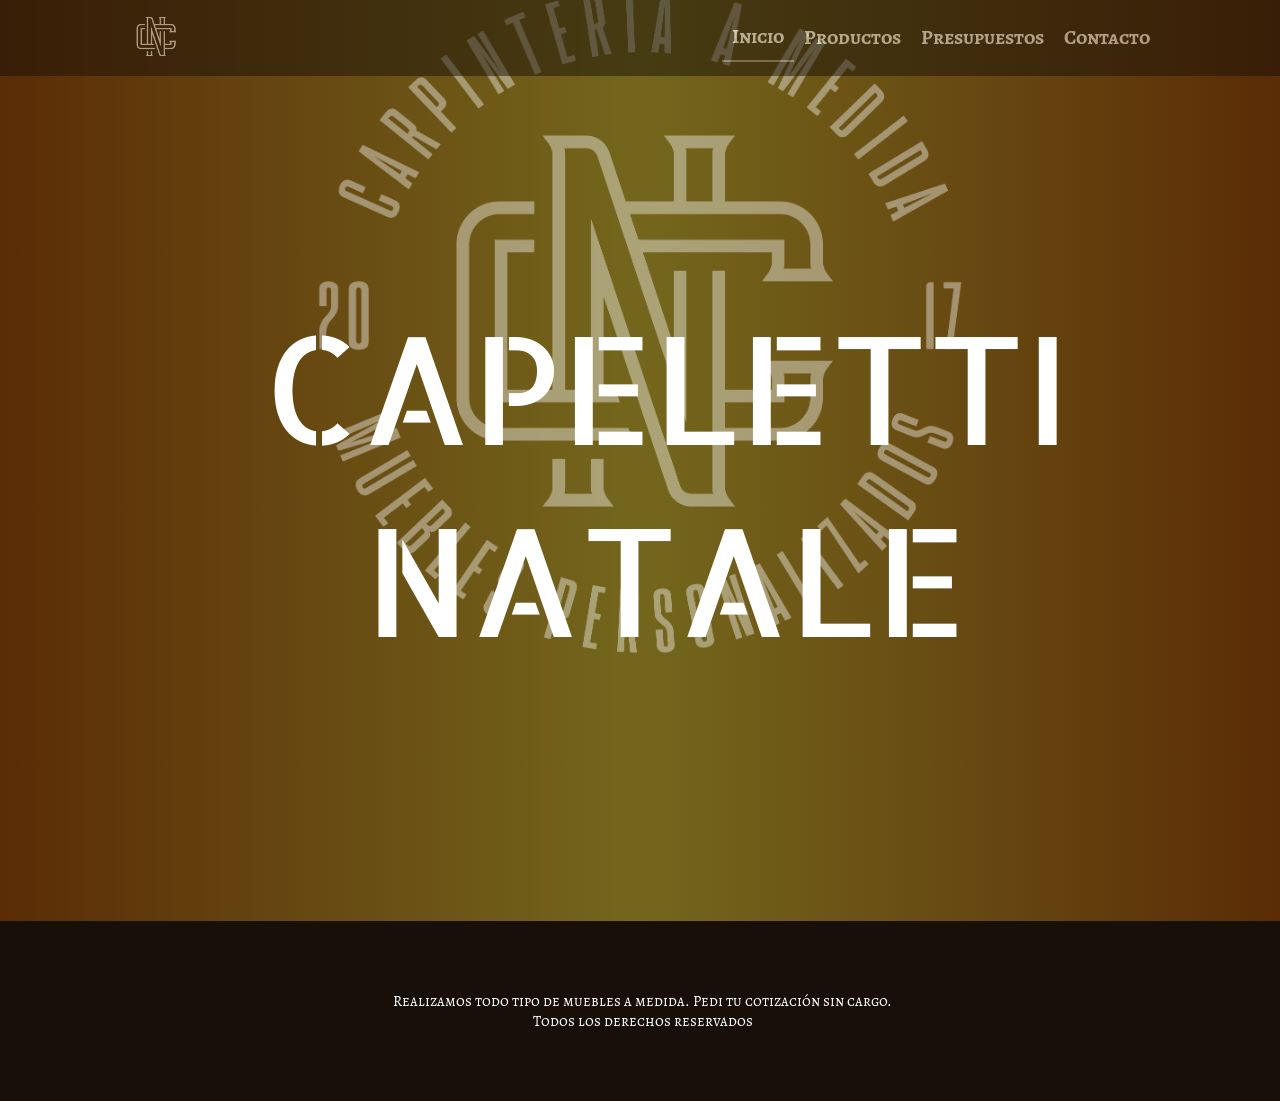
<file: index.html>
<!DOCTYPE html>
<html lang="en">

<head>
    <meta charset="UTF-8">
    <meta http-equiv="X-UA-Compatible" content="IE=edge">
    <meta name="viewport" content="width=device-width, initial-scale=1.0">
    <meta name="description"
        content="CAPELETTI NATALE Carpinteria. Realizamos muebles a medida, adaptandonos a las necesidades de cada cliente. Presupuestos sin cargo.">
    <meta name="keywords"
        content="Muebles, Melamina, Trabajos a medida, Madera, bajomesadas, alacenas, racks tv, mesas, roperos, mesas de luz, camas, mesas ratonas">
    <title>CN Carpinteria</title>
    <link rel="stylesheet" href="./assets/css/main.css">
</head>

<body>
    <header>

        <!-- INICIO NAVBAR -->

        <nav class="navbar container">
            <picture class="logo">
                <img src="./assets/img/cn-blanco.png" alt="Logo CN Carpinteria">
            </picture>
            <ul class="section">
                <li class="section-item">
                    <a class="section__link--active" href="./index.html">Inicio</a>
                </li>
                <li class="section-item">
                    <a class="section__link" href="./assets/pages/productos.html">Productos</a>
                </li>
                <li class="section-item">
                    <a class="section__link" href="./assets/pages/presupuestos.html">Presupuestos</a>
                </li>
                <li class="section-item">
                    <a class="section__link" href="./assets/pages/contacto.html">Contacto</a>
                </li>
            </ul>
        </nav>

        <!-- FIN NAVBAR -->

    </header>
    <main class="uspage">

        <!-- INICIO PAGINA PRINCIPAL LOGO Y KEYFRAME -->

        <picture class="bg-inicio">
            <img class="bg__img" src="./assets/img/Completo-blanco.png" alt="Fondo CN Carpinteria">
        </picture>
        <div class="homecn">
            <h1>CAPELETTI NATALE</h1>
        </div>

        <!-- FIN PAGINA PRINCIPAL LOGO Y KEYFRAME -->

    </main>
    <footer>
        <p>Realizamos todo tipo de muebles a medida. Pedi tu cotización sin cargo.</p>
        <p>Todos los derechos reservados</p>
    </footer>
</body>

</html>

<!-- a*37[href=../assets/img/hab$]>img[src=../assets/img/hab$].gallery__img -->
<!-- ul>li.list*4>img[href=/assets/img/coc$] -->
</file>
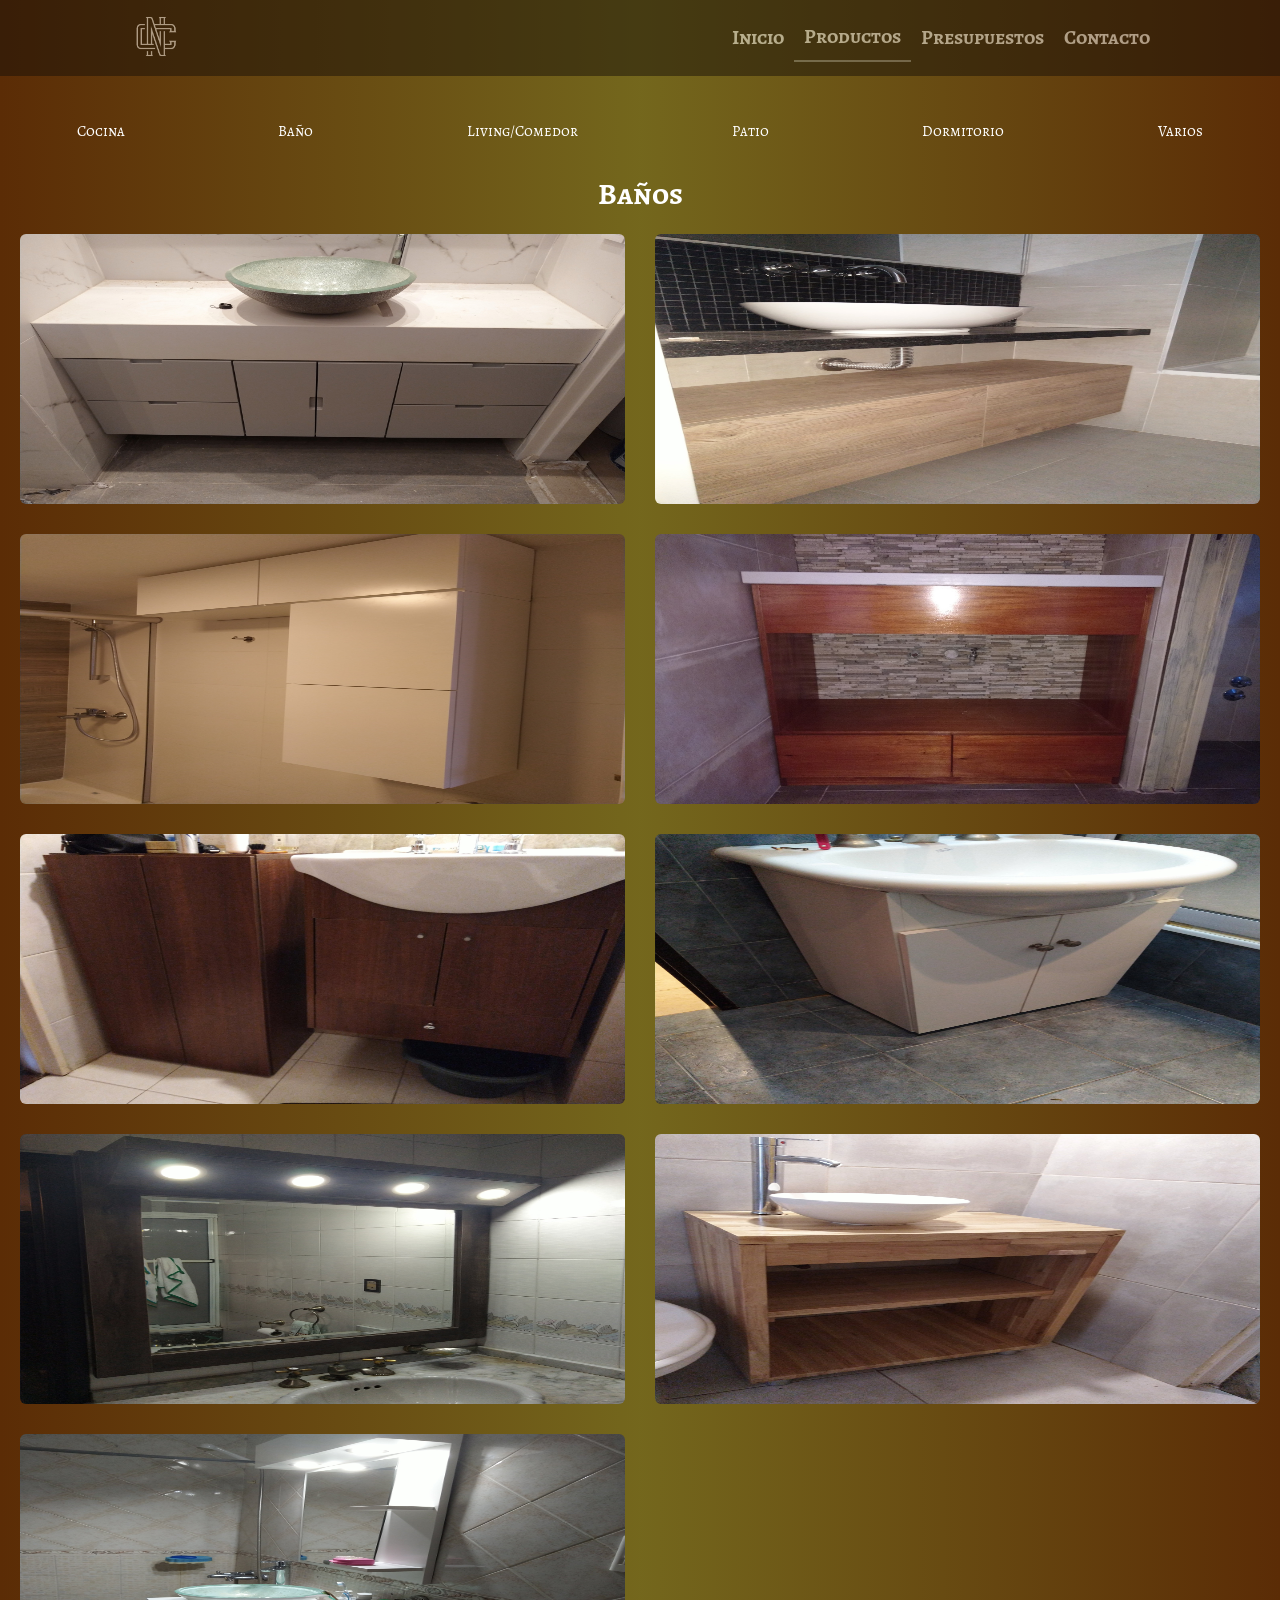
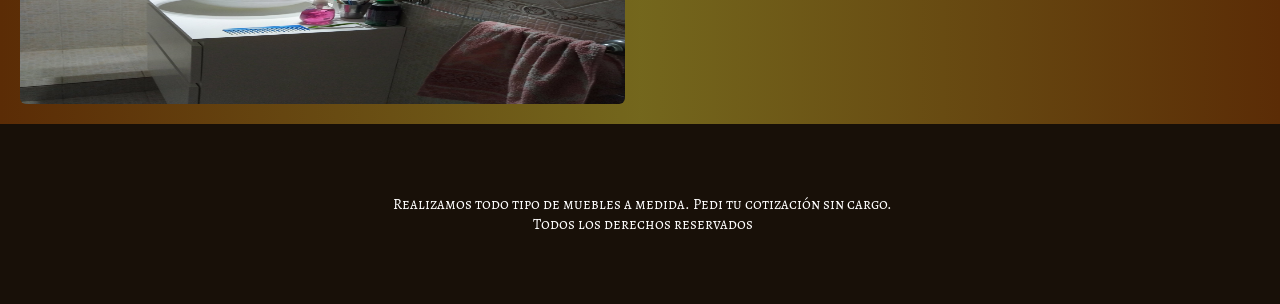
<file: assets/internalpages/bano.html>
<!DOCTYPE html>
<html lang="en">

<head>
    <meta charset="UTF-8">
    <meta http-equiv="X-UA-Compatible" content="IE=edge">
    <meta name="viewport" content="width=device-width, initial-scale=1.0">
    <meta name="description"
        content="CAPELETTI NATALE Carpinteria. Realizamos muebles a medida, adaptandonos a las necesidades de cada cliente. Presupuestos sin cargo.">
    <meta name="keywords"
        content="Muebles, Melamina, Trabajos a medida, Madera, bajomesadas, alacenas, racks tv, mesas, roperos, mesas de luz, camas, mesas ratonas">
    <title>CN Carpinteria - Baños</title>
    <link rel="stylesheet" href="../css/main.css">
</head>

<body>
    <header>

        <!-- INICIO NAVBAR -->

        <nav class="navbar container">
            <picture class="logo">
                <img src="../img/cn-blanco.png" alt="Logo CN Carpinteria">
            </picture>
            <ul class="section">
                <li class="section-item">
                    <a class="section__link" href="../../index.html">Inicio</a>
                </li>
                <li class="section-item">
                    <a class="section__link section__link--active" href="../pages/productos.html">Productos</a>
                </li>
                <li class="section-item">
                    <a class="section__link" href="../pages/presupuestos.html">Presupuestos</a>
                </li>
                <li class="section-item">
                    <a class="section__link" href="../pages/contacto.html">Contacto</a>
                </li>
            </ul>
        </nav>

        <!-- FIN NAVBAR -->

    </header>
    <main>
        <section class="gallery">

            <!-- LINKS INTERNOS -->

            <ul class="sub__menu">
                <li class="sub__menu--item">
                    <a href="../internalpages/cocina.html" class="sub__menu--link">Cocina</a>
                </li>
                <li class="sub__menu--item">
                    <a href="../internalpages/bano.html" class="sub__menu--link section__link--active">Baño</a>
                </li>
                <li class="sub__menu--item">
                    <a href="../internalpages/livingcomedor.html" class="sub__menu--link">Living/Comedor</a>
                </li>
                <li class="sub__menu--item">
                    <a href="../internalpages/patio.html" class="sub__menu--link">Patio</a>
                </li>
                <li class="sub__menu--item">
                    <a href="../internalpages/dormitorio.html" class="sub__menu--link">Dormitorio</a>
                </li>
                <li class="sub__menu--item">
                    <a href="../internalpages/varios.html" class="sub__menu--link">Varios</a>
                </li>
            </ul>

            <!-- VISTA GALERIA -->

            <h2 class="gallery-title">Baños</h2>
            <div class="gallery__product">
                <a href="../img/bano1.jpg"><img src="../img/bano1.jpg" alt="" class="gallery__img"></a>
                <a href="../img/bano2.jpg"><img src="../img/bano2.jpg" alt="" class="gallery__img"></a>
                <a href="../img/bano3.jpg"><img src="../img/bano3.jpg" alt="" class="gallery__img"></a>
                <a href="../img/bano4.jpg"><img src="../img/bano4.jpg" alt="" class="gallery__img"></a>
                <a href="../img/bano5.jpg"><img src="../img/bano5.jpg" alt="" class="gallery__img"></a>
                <a href="../img/bano6.jpg"><img src="../img/bano6.jpg" alt="" class="gallery__img"></a>
                <a href="../img/bano7.jpg"><img src="../img/bano7.jpg" alt="" class="gallery__img"></a>
                <a href="../img/bano8.jpg"><img src="../img/bano8.jpg" alt="" class="gallery__img"></a>
                <a href="../img/bano9.jpg"><img src="../img/bano9.jpg" alt="" class="gallery__img"></a>

            </div>

            <!-- FIN VISTA GALERIA -->

        </section>
    </main>
    <footer>
        <p>Realizamos todo tipo de muebles a medida. Pedi tu cotización sin cargo.</p>
        <p>Todos los derechos reservados</p>
    </footer>
</body>

</html>
</file>
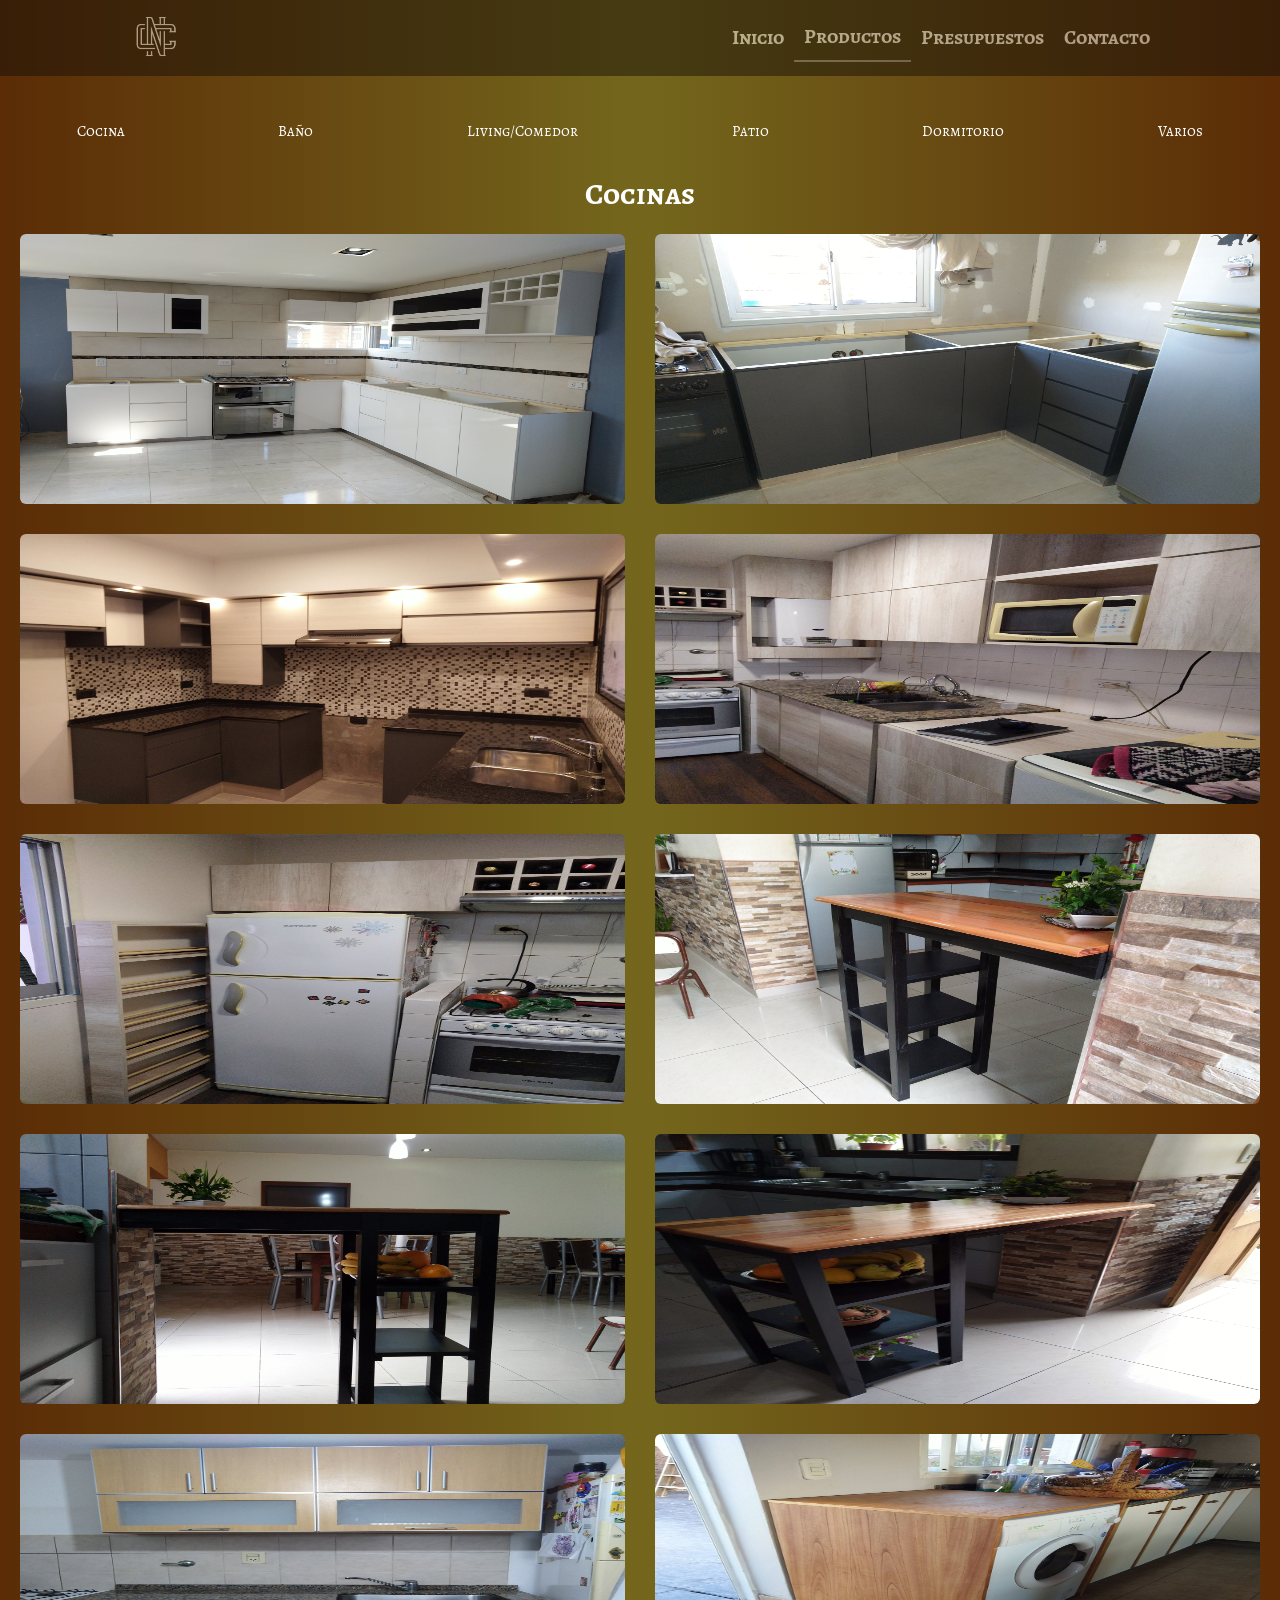
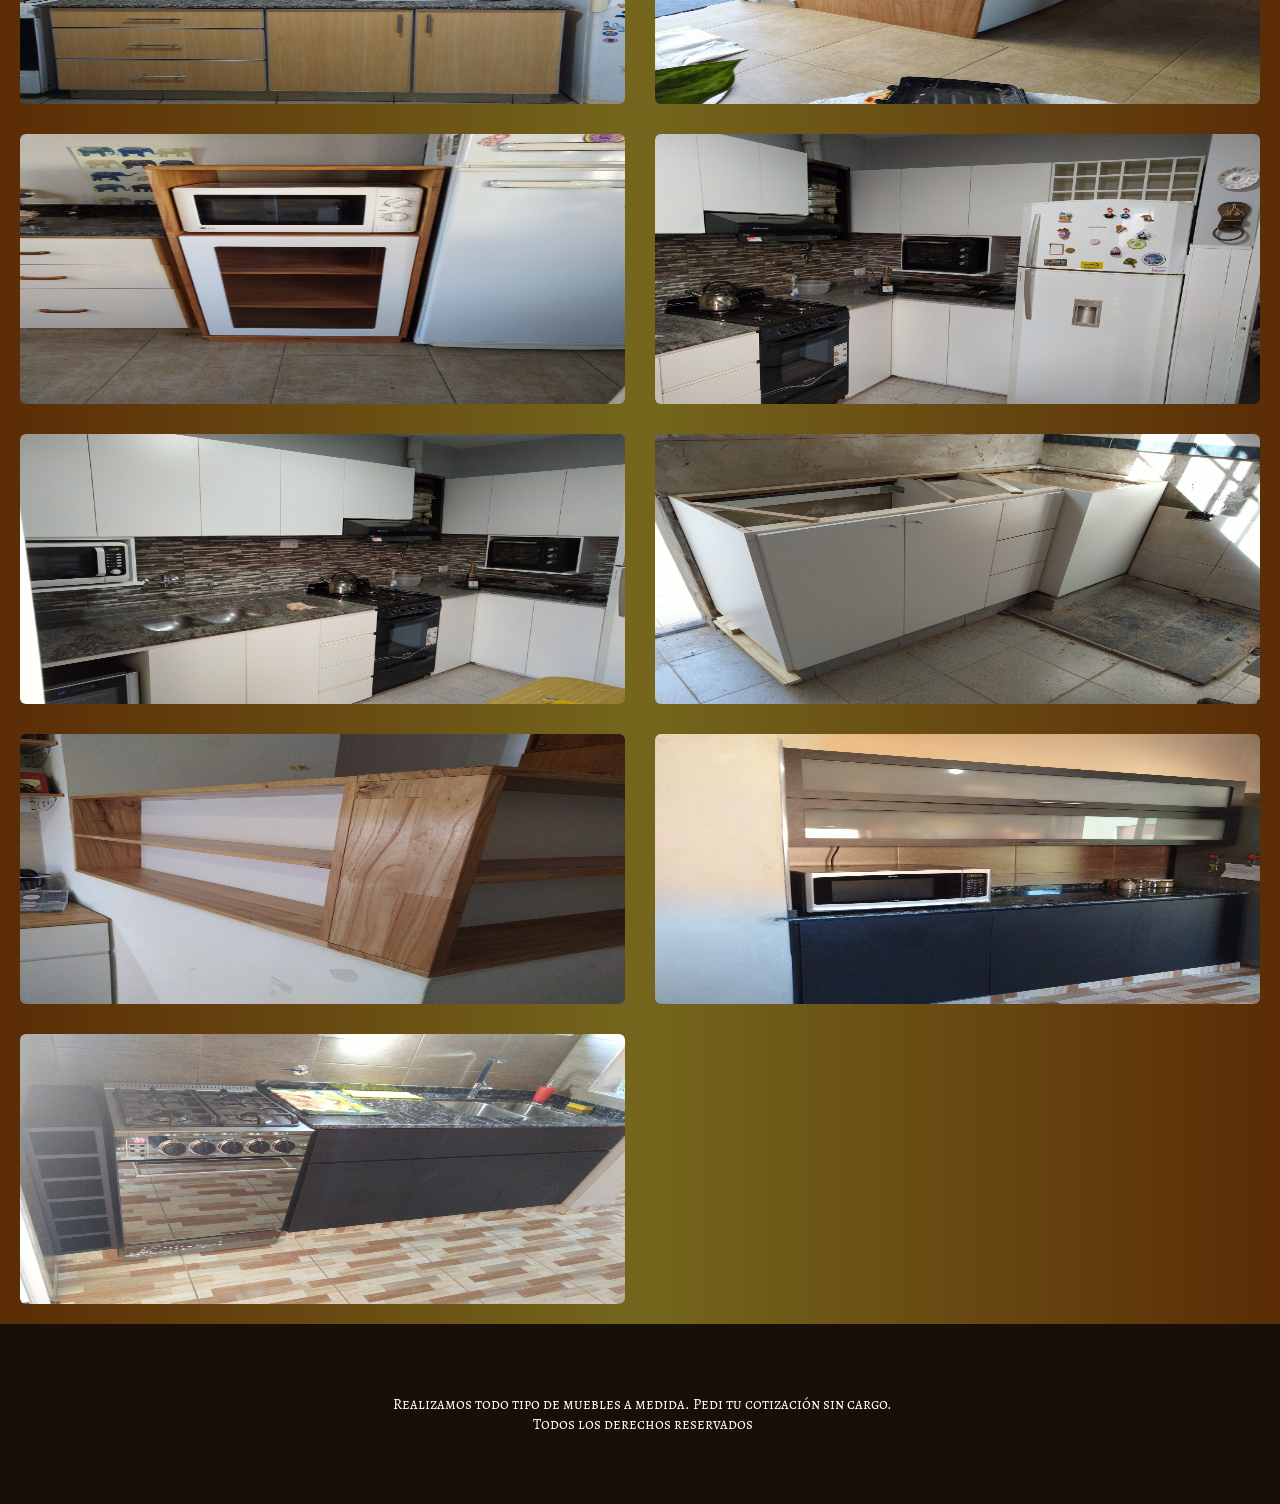
<file: assets/internalpages/cocina.html>
<!DOCTYPE html>
<html lang="en">

<head>
    <meta charset="UTF-8">
    <meta http-equiv="X-UA-Compatible" content="IE=edge">
    <meta name="viewport" content="width=device-width, initial-scale=1.0">
    <meta name="description"
        content="CAPELETTI NATALE Carpinteria. Realizamos muebles a medida, adaptandonos a las necesidades de cada cliente. Presupuestos sin cargo.">
    <meta name="keywords"
        content="Muebles, Melamina, Trabajos a medida, Madera, bajomesadas, alacenas, racks tv, mesas, roperos, mesas de luz, camas, mesas ratonas">
    <title>CN Carpinteria - Cocina</title>
    <link rel="stylesheet" href="../css/main.css">
</head>

<body>
    <header>
        <nav class="navbar container flexRow">
            <picture class="logo">
                <img src="../img/cn-blanco.png" alt="Logo CN Carpinteria">
            </picture>
            <ul class="section flexRow">
                <li class="section-item">
                    <a class="section__link" href="../../index.html">Inicio</a>
                </li>
                <li class="section-item">
                    <a class="section__link section__link--active" href="../pages/productos.html">Productos</a>
                </li>
                <li class="section-item">
                    <a class="section__link" href="../pages/presupuestos.html">Presupuestos</a>
                </li>
                <li class="section-item">
                    <a class="section__link" href="../pages/contacto.html">Contacto</a>
                </li>
            </ul>
        </nav>
    </header>
    <main>
        <section class="gallery">

            <!-- LINKS INTERNOS -->

            <ul class="sub__menu">
                <li class="sub__menu--item">
                    <a href="../internalpages/cocina.html" class="sub__menu--link section__link--active">Cocina</a>
                </li>
                <li class="sub__menu--item">
                    <a href="../internalpages/bano.html" class="sub__menu--link">Baño</a>
                </li>
                <li class="sub__menu--item">
                    <a href="../internalpages/livingcomedor.html" class="sub__menu--link">Living/Comedor</a>
                </li>
                <li class="sub__menu--item">
                    <a href="../internalpages/patio.html" class="sub__menu--link">Patio</a>
                </li>
                <li class="sub__menu--item">
                    <a href="../internalpages/dormitorio.html" class="sub__menu--link">Dormitorio</a>
                </li>
                <li class="sub__menu--item">
                    <a href="../internalpages/varios.html" class="sub__menu--link">Varios</a>
                </li>
            </ul>

            <!-- VISTA GALERIA -->

            <h2 class="gallery-title">Cocinas</h2>
            <div class="gallery__product">
                <a href="../img/cocina1.jpg"><img src="../img/cocina1.jpg" alt="imagen de mueble de cocina"
                        class="gallery__img"></a>
                <a href="../img/cocina2.jpg"><img src="../img/cocina2.jpg" alt="imagen de mueble de cocina"
                        class="gallery__img"></a>
                <a href="../img/cocina3.jpg"><img src="../img/cocina3.jpg" alt="imagen de mueble de cocina"
                        class="gallery__img"></a>
                <a href="../img/coc4.jpg"><img src="../img/coc4.jpg" alt="imagen de mueble de cocina"
                        class="gallery__img"></a>
                <a href="../img/coc4-1.jpg"><img src="../img/coc4-1.jpg" alt="imagen de mueble de cocina"
                        class="gallery__img"></a>
                <a href="../img/coc5.jpg"><img src="../img/coc5.jpg" alt="imagen de mueble de cocina"
                        class="gallery__img"></a>
                <a href="../img/coc5-1.jpg"><img src="../img/coc5-1.jpg" alt="imagen de mueble de cocina"
                        class="gallery__img"></a>
                <a href="../img/coc5-2.jpg"><img src="../img/coc5-2.jpg" alt="imagen de mueble de cocina"
                        class="gallery__img"></a>
                <a href="../img/coc6.jpg"><img src="../img/coc6.jpg" alt="imagen de mueble de cocina"
                        class="gallery__img"></a>
                <a href="../img/coc7.jpg"><img src="../img/coc7.jpg" alt="imagen de mueble de cocina"
                        class="gallery__img"></a>
                <a href="../img/coc8.jpg"><img src="../img/coc8.jpg" alt="imagen de mueble de cocina"
                        class="gallery__img"></a>
                <a href="../img/coc9.jpg"><img src="../img/coc9.jpg" alt="imagen de mueble de cocina"
                        class="gallery__img"></a>
                <a href="../img/coc9-1.jpg"><img src="../img/coc9-1.jpg" alt="imagen de mueble de cocina"
                        class="gallery__img"></a>
                <a href="../img/coc10.jpg"><img src="../img/coc10.jpg" alt="imagen de mueble de cocina"
                        class="gallery__img"></a>
                <a href="../img/coc11.jpg"><img src="../img/coc11.jpg" alt="imagen de mueble de cocina"
                        class="gallery__img"></a>
                <a href="../img/coc12.jpg"><img src="../img/coc12.jpg" alt="imagen de mueble de cocina"
                        class="gallery__img"></a>
                <a href="../img/coc13.jpg"><img src="../img/coc13.jpg" alt="imagen de mueble de cocina"
                        class="gallery__img"></a>

            </div>

            <!-- FIN VISTA GALERIA -->

        </section>
    </main>
    <footer>
        <p>Realizamos todo tipo de muebles a medida. Pedi tu cotización sin cargo.</p>
        <p>Todos los derechos reservados</p>
    </footer>
</body>

</html>
</file>
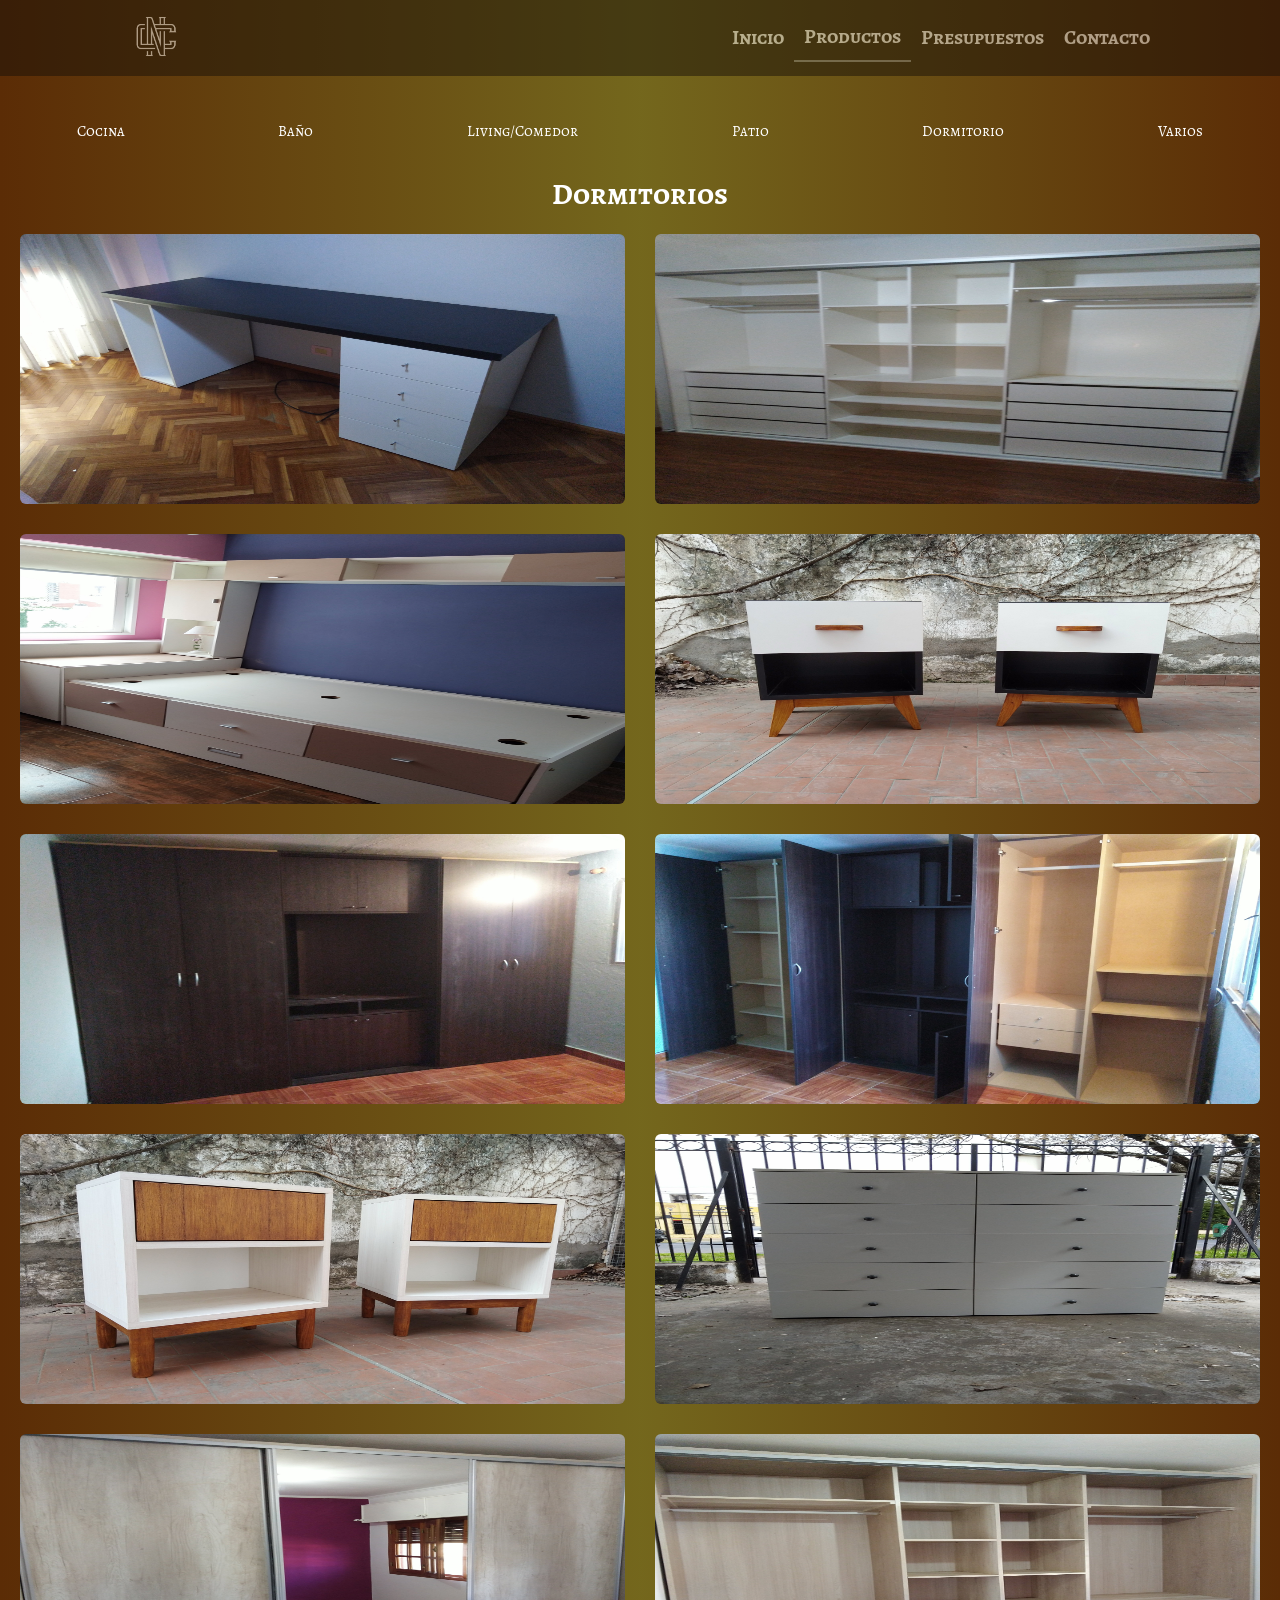
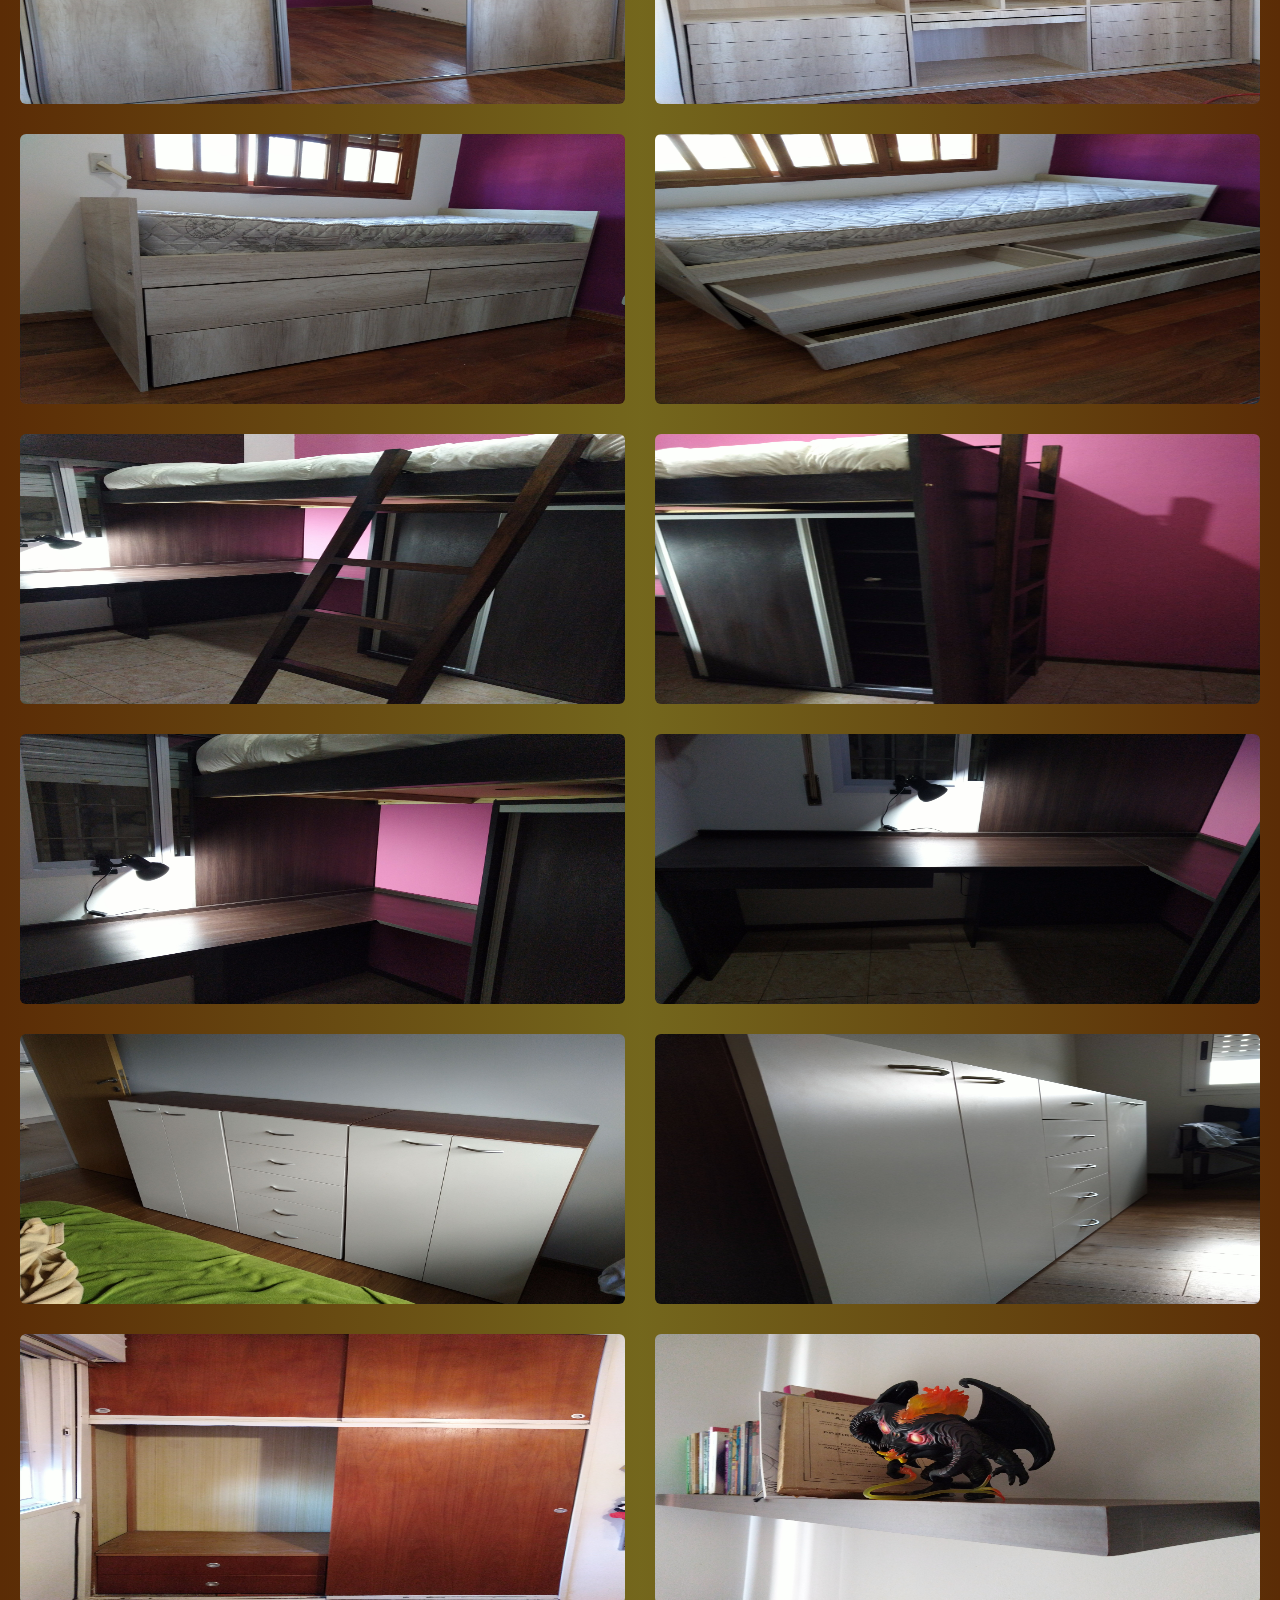
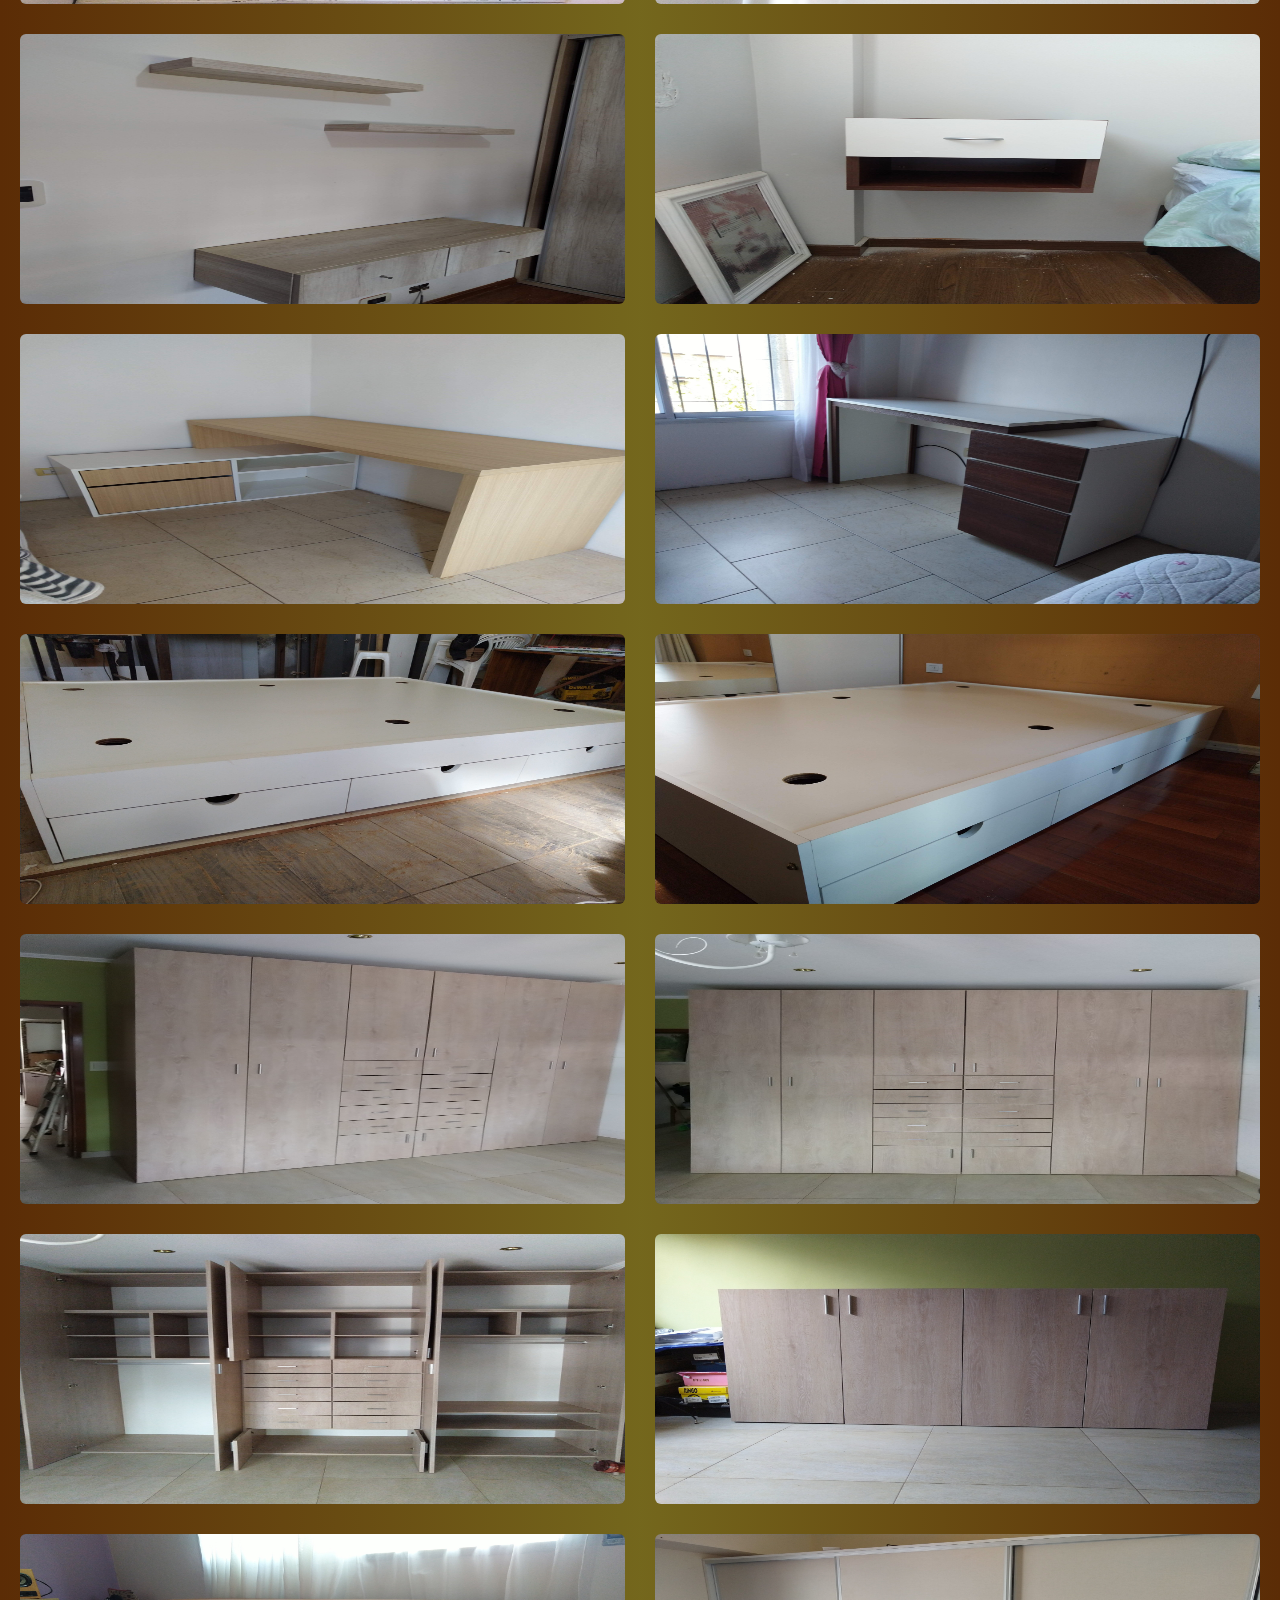
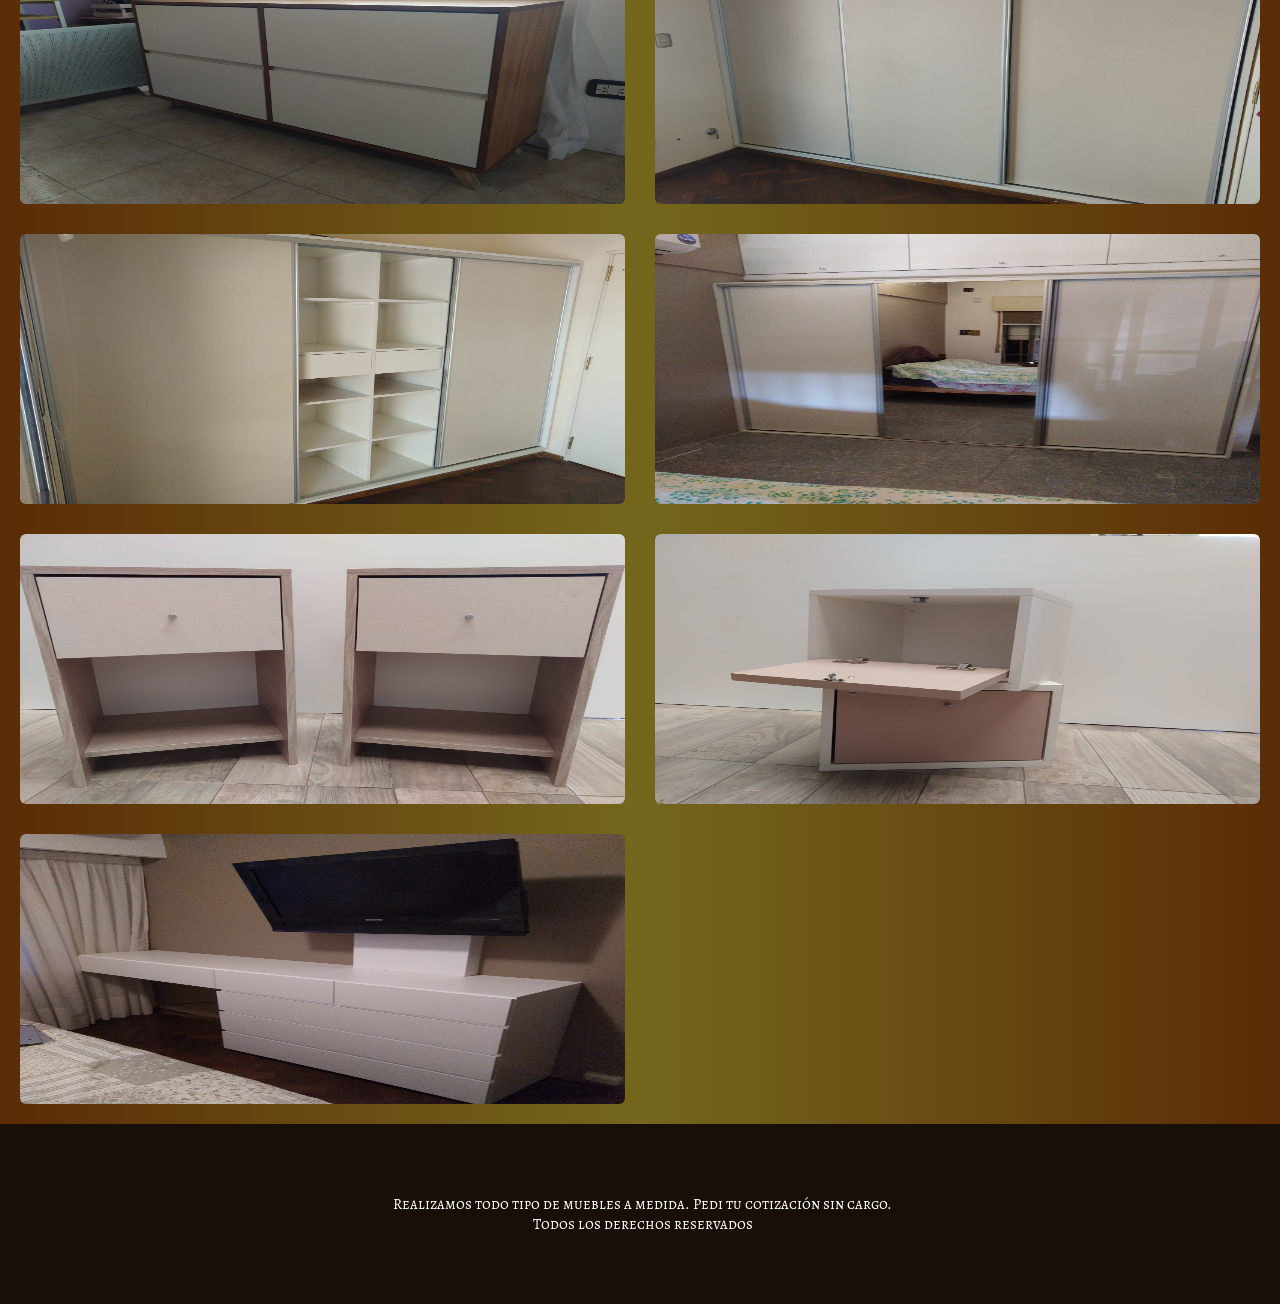
<file: assets/internalpages/dormitorio.html>
<!DOCTYPE html>
<html lang="en">

<head>
        <meta charset="UTF-8">
        <meta http-equiv="X-UA-Compatible" content="IE=edge">
        <meta name="viewport" content="width=device-width, initial-scale=1.0">
        <meta name="description"
                content="CAPELETTI NATALE Carpinteria. Realizamos muebles a medida, adaptandonos a las necesidades de cada cliente. Presupuestos sin cargo.">
        <meta name="keywords"
                content="Muebles, Melamina, Trabajos a medida, Madera, bajomesadas, alacenas, racks tv, mesas, roperos, mesas de luz, camas, mesas ratonas">
        <title>CN Carpinteria - Dormitorio</title>
        <link rel="stylesheet" href="../css/main.css">
</head>

<body>
        <header>
                <nav class="navbar container">
                        <picture class="logo">
                                <img src="../img/cn-blanco.png" alt="Logo CN Carpinteria">
                        </picture>
                        <ul class="section">
                                <li class="section-item">
                                        <a class="section__link" href="../../index.html">Inicio</a>
                                </li>
                                <li class="section-item">
                                        <a class="section__link section__link--active"
                                                href="../pages/productos.html">Productos</a>
                                </li>
                                <li class="section-item">
                                        <a class="section__link" href="../pages/presupuestos.html">Presupuestos</a>
                                </li>
                                <li class="section-item">
                                        <a class="section__link" href="../pages/contacto.html">Contacto</a>
                                </li>
                        </ul>
                </nav>
        </header>
        <main>
                <section class="gallery">

                        <!-- LINKS INTERNOS -->

                        <ul class="sub__menu">
                                <li class="sub__menu--item">
                                        <a href="../internalpages/cocina.html" class="sub__menu--link">Cocina</a>
                                </li>
                                <li class="sub__menu--item">
                                        <a href="../internalpages/bano.html" class="sub__menu--link">Baño</a>
                                </li>
                                <li class="sub__menu--item">
                                        <a href="../internalpages/livingcomedor.html"
                                                class="sub__menu--link">Living/Comedor</a>
                                </li>
                                <li class="sub__menu--item">
                                        <a href="../internalpages/patio.html" class="sub__menu--link">Patio</a>
                                </li>
                                <li class="sub__menu--item">
                                        <a href="../internalpages/dormitorio.html"
                                                class="sub__menu--link section__link--active">Dormitorio</a>
                                </li>
                                <li class="sub__menu--item">
                                        <a href="../internalpages/varios.html" class="sub__menu--link">Varios</a>
                                </li>
                        </ul>

                        <!-- VISTA GALERIA -->

                        <h2 class="gallery-title">Dormitorios</h2>
                        <div class="gallery__product">
                                <a href="../img/hab1.jpg"><img src="../img/hab1.jpg"
                                                alt="imagen de mueble de dormitorio" class="gallery__img"></a>
                                <a href="../img/hab2.jpg"><img src="../img/hab2.jpg"
                                                alt="imagen de mueble de dormitorio" class="gallery__img"></a>
                                <a href="../img/hab3.jpg"><img src="../img/hab3.jpg"
                                                alt="imagen de mueble de dormitorio" class="gallery__img"></a>
                                <a href="../img/hab4.jpg"><img src="../img/hab4.jpg"
                                                alt="imagen de mueble de dormitorio" class="gallery__img"></a>
                                <a href="../img/hab5.jpg"><img src="../img/hab5.jpg"
                                                alt="imagen de mueble de dormitorio" class="gallery__img"></a>
                                <a href="../img/hab5-1.jpg"><img src="../img/hab5-1.jpg"
                                                alt="imagen de mueble de dormitorio" class="gallery__img"></a>
                                <a href="../img/hab6.jpg"><img src="../img/hab6.jpg"
                                                alt="imagen de mueble de dormitorio" class="gallery__img"></a>
                                <a href="../img/hab7.jpg"><img src="../img/hab7.jpg"
                                                alt="imagen de mueble de dormitorio" class="gallery__img"></a>
                                <a href="../img/hab8.jpg"><img src="../img/hab8.jpg"
                                                alt="imagen de mueble de dormitorio" class="gallery__img"></a>
                                <a href="../img/hab8-1.jpg"><img src="../img/hab8-1.jpg"
                                                alt="imagen de mueble de dormitorio" class="gallery__img"></a>
                                <a href="../img/hab9.jpg"><img src="../img/hab9.jpg"
                                                alt="imagen de mueble de dormitorio" class="gallery__img"></a>
                                <a href="../img/hab9-1.jpg"><img src="../img/hab9-1.jpg"
                                                alt="imagen de mueble de dormitorio" class="gallery__img"></a>
                                <a href="../img/hab10.jpg"><img src="../img/hab10.jpg"
                                                alt="imagen de mueble de dormitorio" class="gallery__img"></a>
                                <a href="../img/hab10-1.jpg"><img src="../img/hab10-1.jpg"
                                                alt="imagen de mueble de dormitorio" class="gallery__img"></a>
                                <a href="../img/hab10-2.jpg"><img src="../img/hab10-2.jpg"
                                                alt="imagen de mueble de dormitorio" class="gallery__img"></a>
                                <a href="../img/hab10-3.jpg"><img src="../img/hab10-3.jpg"
                                                alt="imagen de mueble de dormitorio" class="gallery__img"></a>
                                <a href="../img/hab11.jpg"><img src="../img/hab11.jpg"
                                                alt="imagen de mueble de dormitorio" class="gallery__img"></a>
                                <a href="../img/hab11-1.jpg"><img src="../img/hab11-1.jpg"
                                                alt="imagen de mueble de dormitorio" class="gallery__img"></a>
                                <a href="../img/hab12.jpg"><img src="../img/hab12.jpg"
                                                alt="imagen de mueble de dormitorio" class="gallery__img"></a>
                                <a href="../img/hab13.jpg"><img src="../img/hab13.jpg"
                                                alt="imagen de mueble de dormitorio" class="gallery__img"></a>
                                <a href="../img/hab14.jpg"><img src="../img/hab14.jpg"
                                                alt="imagen de mueble de dormitorio" class="gallery__img"></a>
                                <a href="../img/hab15.jpg"><img src="../img/hab15.jpg"
                                                alt="imagen de mueble de dormitorio" class="gallery__img"></a>
                                <a href="../img/hab16.jpg"><img src="../img/hab16.jpg"
                                                alt="imagen de mueble de dormitorio" class="gallery__img"></a>
                                <a href="../img/hab17.jpg"><img src="../img/hab17.jpg"
                                                alt="imagen de mueble de dormitorio" class="gallery__img"></a>
                                <a href="../img/hab18.jpg"><img src="../img/hab18.jpg"
                                                alt="imagen de mueble de dormitorio" class="gallery__img"></a>
                                <a href="../img/hab18-1.jpg"><img src="../img/hab18-1.jpg"
                                                alt="imagen de mueble de dormitorio" class="gallery__img"></a>
                                <a href="../img/hab19.jpg"><img src="../img/hab19.jpg"
                                                alt="imagen de mueble de dormitorio" class="gallery__img"></a>
                                <a href="../img/hab19-1.jpg"><img src="../img/hab19-1.jpg"
                                                alt="imagen de mueble de dormitorio" class="gallery__img"></a>
                                <a href="../img/hab19-2.jpg"><img src="../img/hab19-2.jpg"
                                                alt="imagen de mueble de dormitorio" class="gallery__img"></a>
                                <a href="../img/hab20.jpg"><img src="../img/hab20.jpg"
                                                alt="imagen de mueble de dormitorio" class="gallery__img"></a>
                                <a href="../img/hab21.jpg"><img src="../img/hab21.jpg"
                                                alt="imagen de mueble de dormitorio" class="gallery__img"></a>
                                <a href="../img/hab22.jpg"><img src="../img/hab22.jpg"
                                                alt="imagen de mueble de dormitorio" class="gallery__img"></a>
                                <a href="../img/hab22-1.jpg"><img src="../img/hab22-1.jpg"
                                                alt="imagen de mueble de dormitorio" class="gallery__img"></a>
                                <a href="../img/hab23.jpg"><img src="../img/hab23.jpg"
                                                alt="imagen de mueble de dormitorio" class="gallery__img"></a>
                                <a href="../img/hab24.jpg"><img src="../img/hab24.jpg"
                                                alt="imagen de mueble de dormitorio" class="gallery__img"></a>
                                <a href="../img/hab25.jpg"><img src="../img/hab25.jpg"
                                                alt="imagen de mueble de dormitorio" class="gallery__img"></a>
                                <a href="../img/hab26.jpg"><img src="../img/hab26.jpg"
                                                alt="imagen de mueble de dormitorio" class="gallery__img"></a>
                        </div>

                        <!-- FIN VISTA GALERIA -->

                </section>
        </main>
        <footer>
                <p>Realizamos todo tipo de muebles a medida. Pedi tu cotización sin cargo.</p>
                <p>Todos los derechos reservados</p>
        </footer>
</body>

</html>
</file>
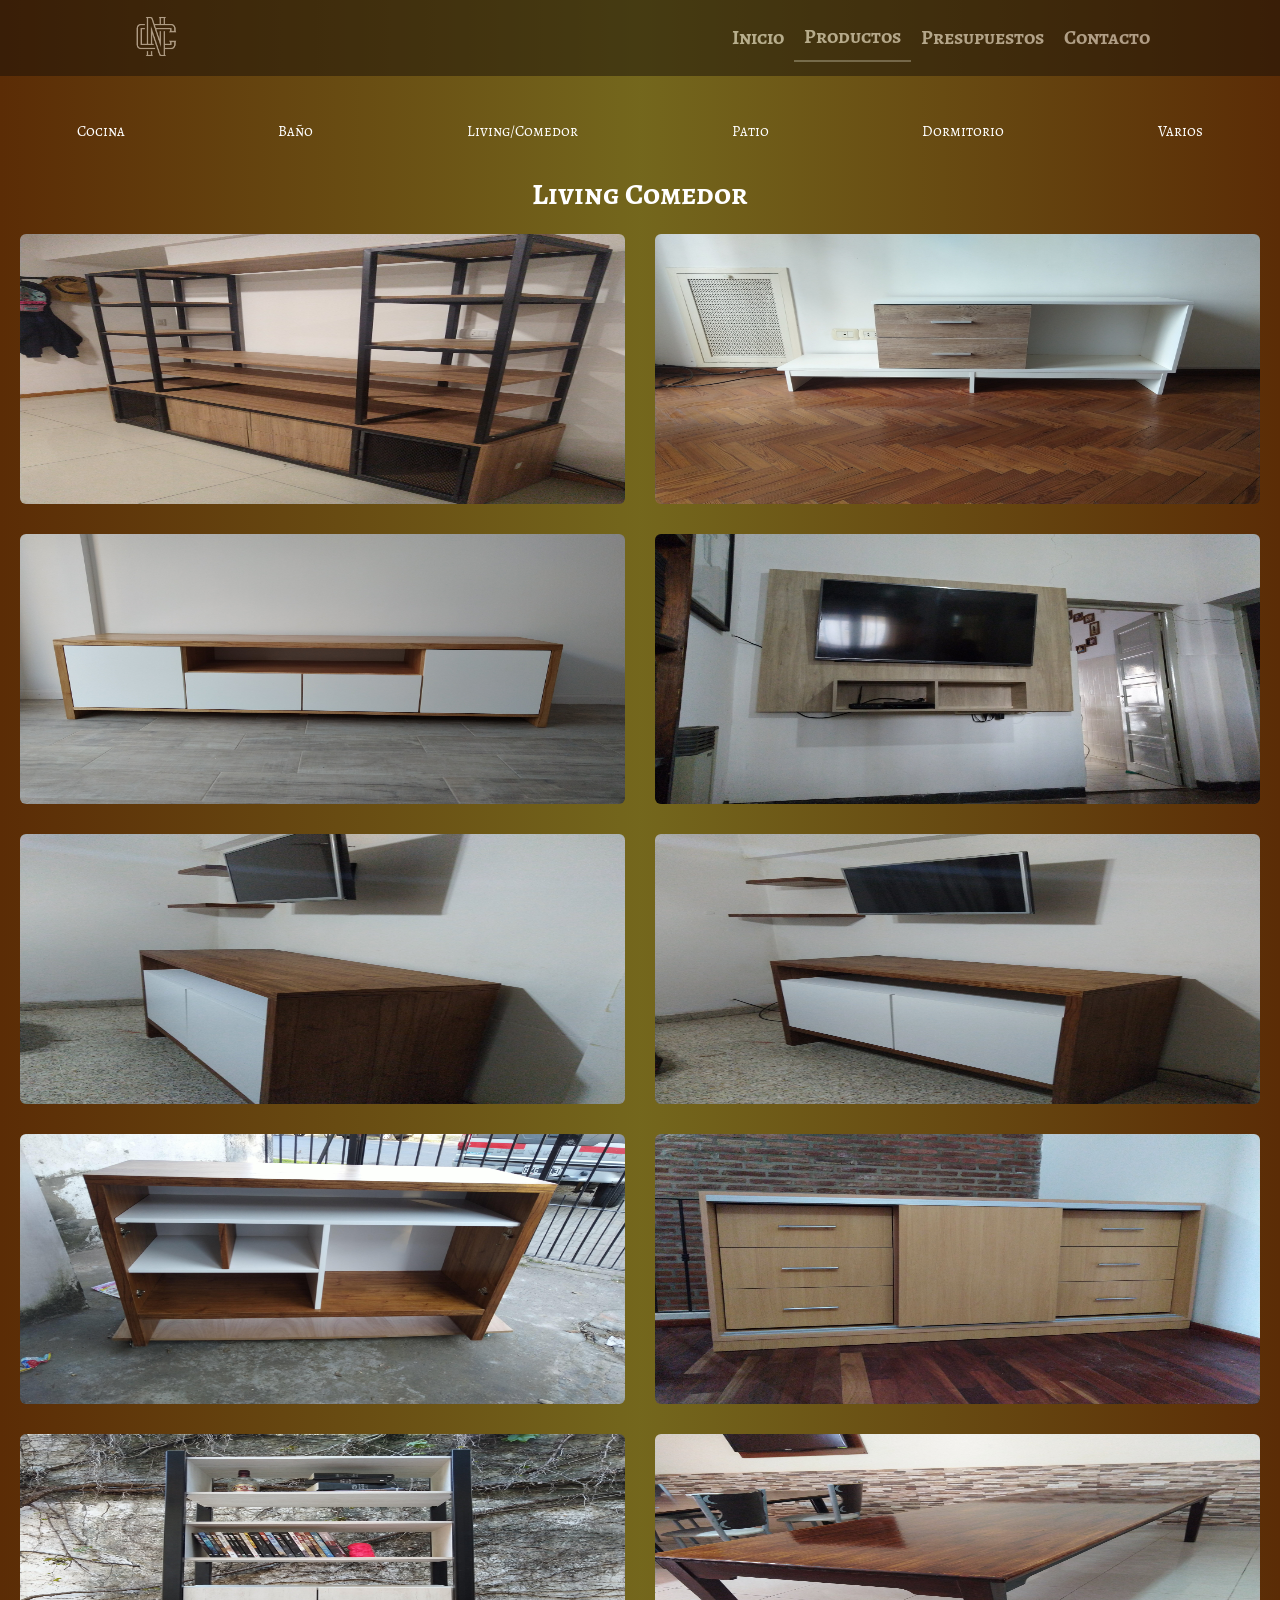
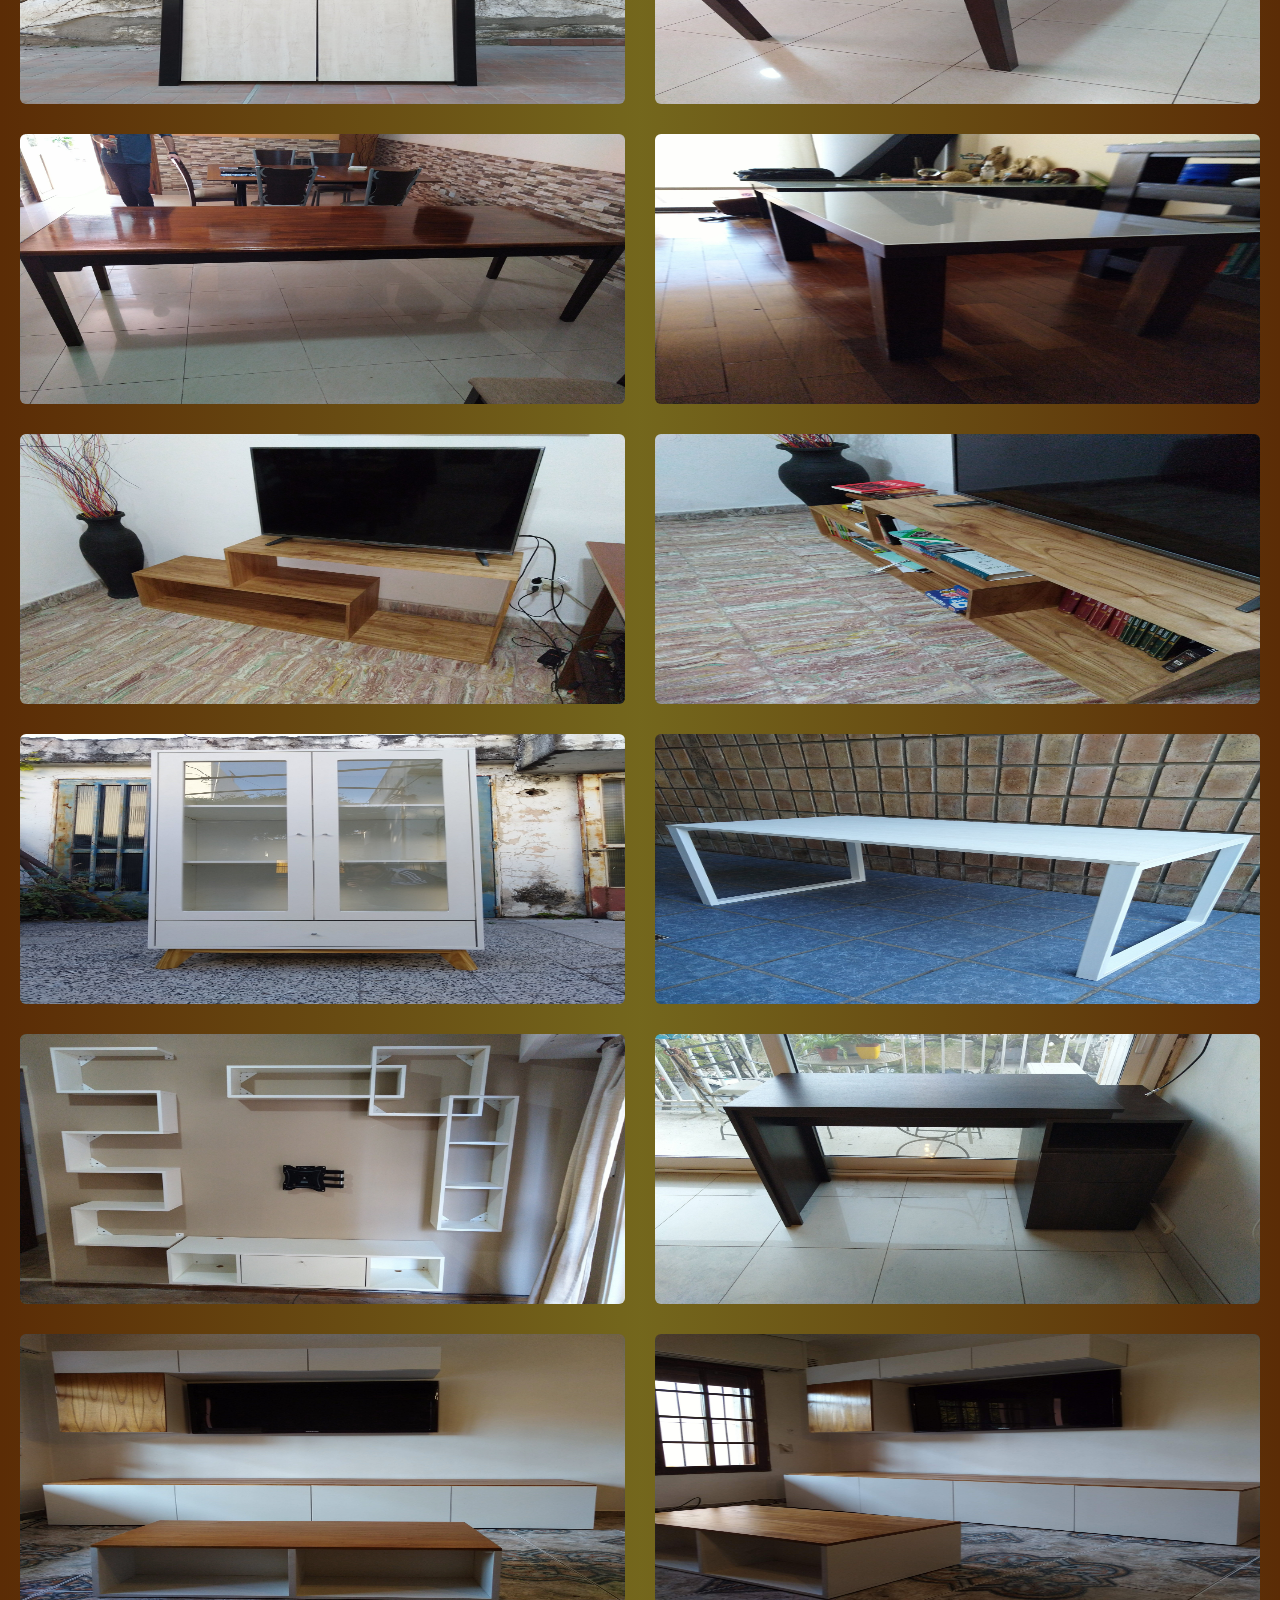
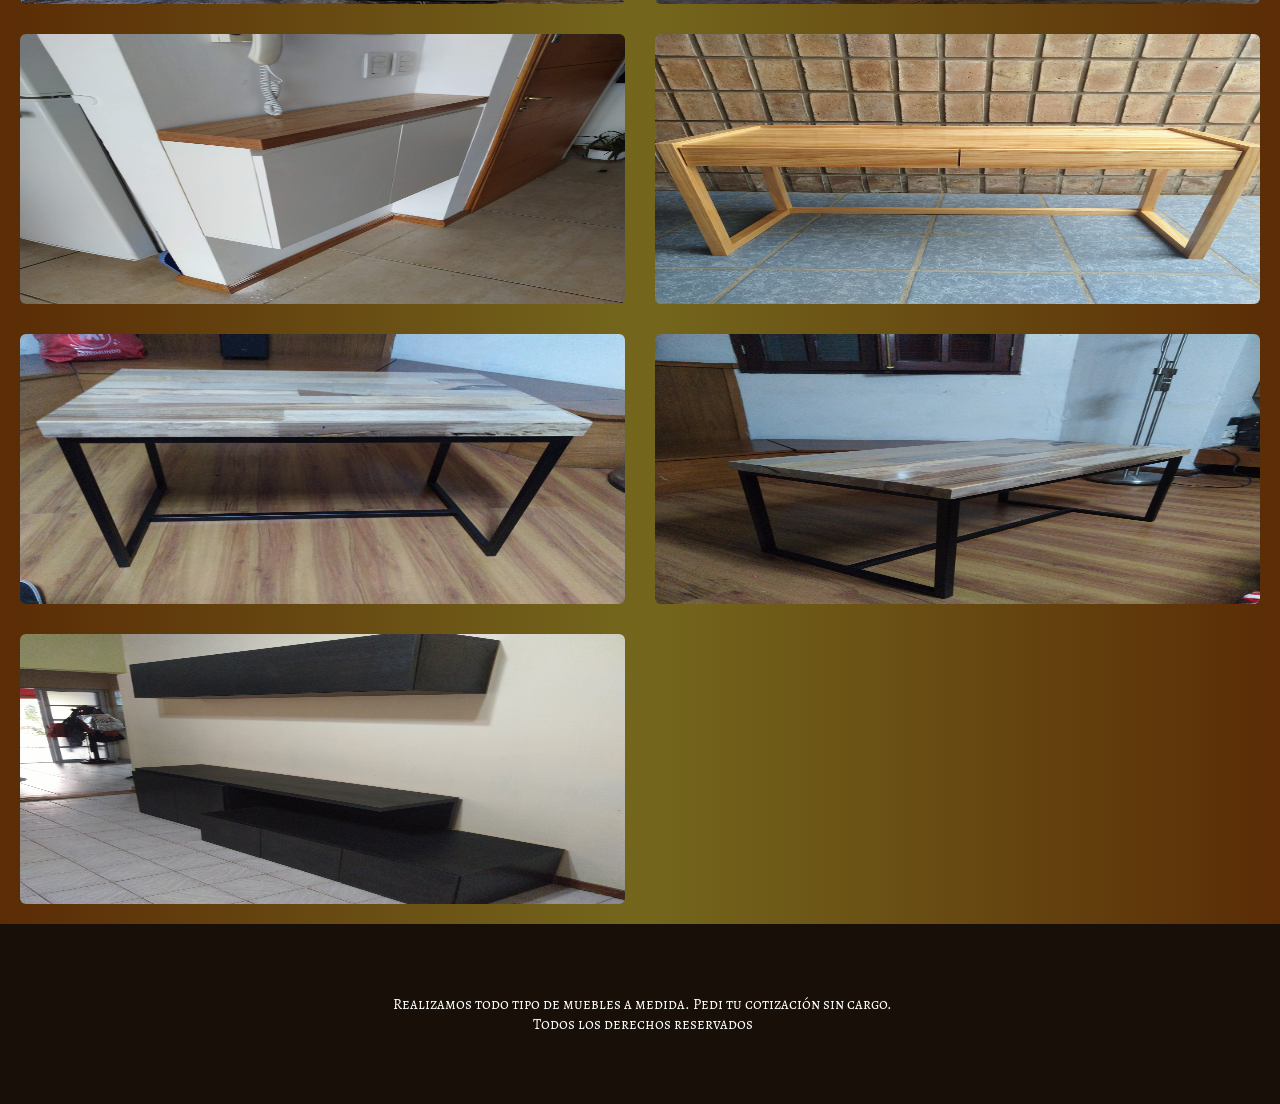
<file: assets/internalpages/livingcomedor.html>
<!DOCTYPE html>
<html lang="en">

<head>
    <meta charset="UTF-8">
    <meta http-equiv="X-UA-Compatible" content="IE=edge">
    <meta name="viewport" content="width=device-width, initial-scale=1.0">
    <meta name="description"
        content="CAPELETTI NATALE Carpinteria. Realizamos muebles a medida, adaptandonos a las necesidades de cada cliente. Presupuestos sin cargo.">
    <meta name="keywords"
        content="Muebles, Melamina, Trabajos a medida, Madera, bajomesadas, alacenas, racks tv, mesas, roperos, mesas de luz, camas, mesas ratonas">
    <title>CN Carpinteria - Living Comedor</title>
    <link rel="stylesheet" href="../css/main.css">
</head>

<body>
    <header>
        <nav class="navbar container">
            <picture class="logo">
                <img src="../img/cn-blanco.png" alt="Logo CN Carpinteria">
            </picture>
            <ul class="section">
                <li class="section-item">
                    <a class="section__link" href="../../index.html">Inicio</a>
                </li>
                <li class="section-item">
                    <a class="section__link section__link--active" href="../pages/productos.html">Productos</a>
                </li>
                <li class="section-item">
                    <a class="section__link" href="../pages/presupuestos.html">Presupuestos</a>
                </li>
                <li class="section-item">
                    <a class="section__link" href="../pages/contacto.html">Contacto</a>
                </li>
            </ul>
        </nav>
    </header>
    <main>
        <section class="gallery">
            <ul class="sub__menu flexRow">
                <li class="sub__menu--item">
                    <a href="../internalpages/cocina.html" class="sub__menu--link">Cocina</a>
                </li>
                <li class="sub__menu--item">
                    <a href="../internalpages/bano.html" class="sub__menu--link">Baño</a>
                </li>
                <li class="sub__menu--item">
                    <a href="../internalpages/livingcomedor.html"
                        class="sub__menu--link section__link--active">Living/Comedor</a>
                </li>
                <li class="sub__menu--item">
                    <a href="../internalpages/patio.html" class="sub__menu--link">Patio</a>
                </li>
                <li class="sub__menu--item">
                    <a href="../internalpages/dormitorio.html" class="sub__menu--link">Dormitorio</a>
                </li>
                <li class="sub__menu--item">
                    <a href="../internalpages/varios.html" class="sub__menu--link">Varios</a>
                </li>
            </ul>

            <!-- VISTA GALERIA -->

            <h2 class="gallery-title">Living Comedor</h2>
            <div class="gallery__product">
                <a href="../img/lc1.jpg"><img src="../img/lc1.jpg" alt="imagen de mueble de living o comedor"
                        class="gallery__img"></a>
                <a href="../img/lc2.jpg"><img src="../img/lc2.jpg" alt="imagen de mueble de living o comedor"
                        class="gallery__img"></a>
                <a href="../img/lc3.jpg"><img src="../img/lc3.jpg" alt="imagen de mueble de living o comedor"
                        class="gallery__img"></a>
                <a href="../img/lc4.jpg"><img src="../img/lc4.jpg" alt="imagen de mueble de living o comedor"
                        class="gallery__img"></a>
                <a href="../img/lc5.jpg"><img src="../img/lc5.jpg" alt="imagen de mueble de living o comedor"
                        class="gallery__img"></a>
                <a href="../img/lc5-1.jpg"><img src="../img/lc5-1.jpg" alt="imagen de mueble de living o comedor"
                        class="gallery__img"></a>
                <a href="../img/lc5-2.jpg"><img src="../img/lc5-2.jpg"" alt=" imagen de mueble de living o comedor"
                        class="gallery__img"></a>
                <a href="../img/lc6.jpg"><img src="../img/lc6.jpg" alt="imagen de mueble de living o comedor"
                        class="gallery__img"></a>
                <a href="../img/lc7.jpg"><img src="../img/lc7.jpg" alt="imagen de mueble de living o comedor"
                        class="gallery__img"></a>
                <a href="../img/lc8.jpg"><img src="../img/lc8.jpg" alt="imagen de mueble de living o comedor"
                        class="gallery__img"></a>
                <a href="../img/lc8-1.jpg"><img src="../img/lc8-1.jpg" alt="imagen de mueble de living o comedor"
                        class="gallery__img"></a>
                <a href="../img/lc9.jpg"><img src="../img/lc9.jpg" alt="imagen de mueble de living o comedor"
                        class="gallery__img"></a>
                <a href="../img/lc10.jpg"><img src="../img/lc10.jpg" alt="imagen de mueble de living o comedor"
                        class="gallery__img"></a>
                <a href="../img/lc10-1.jpg"><img src="../img/lc10-1.jpg" alt="imagen de mueble de living o comedor"
                        class="gallery__img"></a>
                <a href="../img/lc11.jpg"><img src="../img/lc11.jpg" alt="imagen de mueble de living o comedor"
                        class="gallery__img"></a>
                <a href="../img/lc12.jpg"><img src="../img/lc12.jpg" alt="imagen de mueble de living o comedor"
                        class="gallery__img"></a>
                <a href="../img/lc13.jpg"><img src="../img/lc13.jpg" alt="imagen de mueble de living o comedor"
                        class="gallery__img"></a>
                <a href="../img/lc14.jpg"><img src="../img/lc14.jpg" alt="imagen de mueble de living o comedor"
                        class="gallery__img"></a>
                <a href="../img/lc15.jpg"><img src="../img/lc15.jpg" alt="imagen de mueble de living o comedor"
                        class="gallery__img"></a>
                <a href="../img/lc15-1.jpg"><img src="../img/lc15-1.jpg" alt="imagen de mueble de living o comedor"
                        class="gallery__img"></a>
                <a href="../img/lc16.jpg"><img src="../img/lc16.jpg" alt="imagen de mueble de living o comedor"
                        class="gallery__img"></a>
                <a href="../img/lc17.jpg"><img src="../img/lc17.jpg" alt="imagen de mueble de living o comedor"
                        class="gallery__img"></a>
                <a href="../img/lc18.jpg"><img src="../img/lc18.jpg" alt="imagen de mueble de living o comedor"
                        class="gallery__img"></a>
                <a href="../img/lc18-1.jpg"><img src="../img/lc18-1.jpg" alt="imagen de mueble de living o comedor"
                        class="gallery__img"></a>
                <a href="../img/lc19.jpg"><img src="../img/lc19.jpg" alt="imagen de mueble de living o comedor"
                        class="gallery__img"></a>

            </div>

            <!-- FIN VISTA GALERIA -->
            
        </section>
    </main>
    <footer>
        <p>Realizamos todo tipo de muebles a medida. Pedi tu cotización sin cargo.</p>
        <p>Todos los derechos reservados</p>
    </footer>
</body>

</html>
</file>
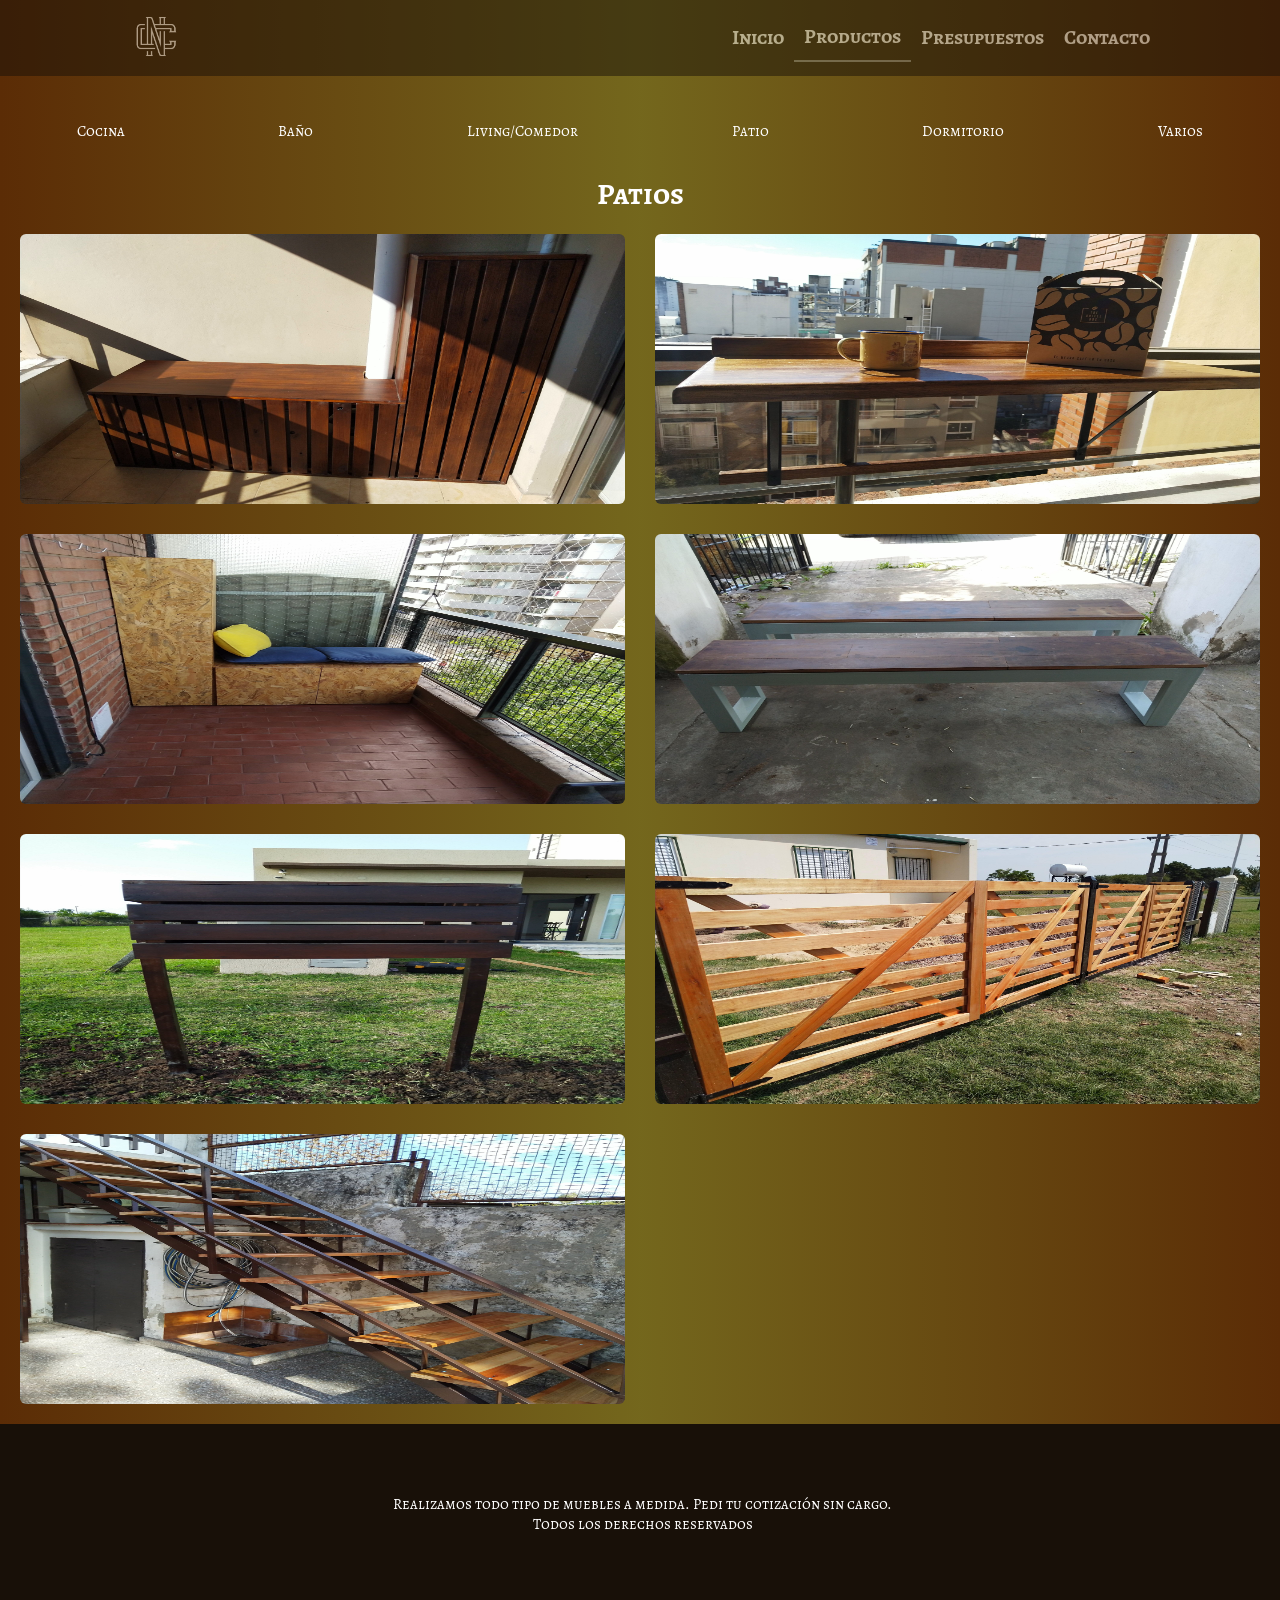
<file: assets/internalpages/patio.html>
<!DOCTYPE html>
<html lang="en">

<head>
    <meta charset="UTF-8">
    <meta http-equiv="X-UA-Compatible" content="IE=edge">
    <meta name="viewport" content="width=device-width, initial-scale=1.0">
    <meta name="description"
        content="CAPELETTI NATALE Carpinteria. Realizamos muebles a medida, adaptandonos a las necesidades de cada cliente. Presupuestos sin cargo.">
    <meta name="keywords"
        content="Muebles, Melamina, Trabajos a medida, Madera, bajomesadas, alacenas, racks tv, mesas, roperos, mesas de luz, camas, mesas ratonas">
    <title>CN Carpinteria - Patio</title>
    <link rel="stylesheet" href="../css/main.css">
</head>

<body>
    <header>
        <nav class="navbar container">
            <picture class="logo">
                <img src="../img/cn-blanco.png" alt="Logo CN Carpinteria">
            </picture>
            <ul class="section">
                <li class="section-item">
                    <a class="section__link" href="../../index.html">Inicio</a>
                </li>
                <li class="section-item">
                    <a class="section__link section__link--active" href="../pages/productos.html">Productos</a>
                </li>
                <li class="section-item">
                    <a class="section__link" href="../pages/presupuestos.html">Presupuestos</a>
                </li>
                <li class="section-item">
                    <a class="section__link" href="../pages/contacto.html">Contacto</a>
                </li>
            </ul>
        </nav>
    </header>
    <main>
        <section class="gallery">

            <!-- LINKS INTERNOS -->

            <ul class="sub__menu">
                <li class="sub__menu--item">
                    <a href="../internalpages/cocina.html" class="sub__menu--link">Cocina</a>
                </li>
                <li class="sub__menu--item">
                    <a href="../internalpages/bano.html" class="sub__menu--link">Baño</a>
                </li>
                <li class="sub__menu--item">
                    <a href="../internalpages/livingcomedor.html" class="sub__menu--link">Living/Comedor</a>
                </li>
                <li class="sub__menu--item">
                    <a href="../internalpages/patio.html" class="sub__menu--link section__link--active">Patio</a>
                </li>
                <li class="sub__menu--item">
                    <a href="../internalpages/dormitorio.html" class="sub__menu--link">Dormitorio</a>
                </li>
                <li class="sub__menu--item">
                    <a href="../internalpages/varios.html" class="sub__menu--link">Varios</a>
                </li>
            </ul>

            <!-- VISTA GALERIA -->

            <h2 class="gallery-title">Patios</h2>
            <div class="gallery__product">
                <a href="../img/patio1.jpg"><img src="../img/patio1.jpg" alt="imagen de mueble de patio"
                        class="gallery__img"></a>
                <a href="../img/patio2.jpg"><img src="../img/patio2.jpg" alt="imagen de mueble de patio"
                        class="gallery__img"></a>
                <a href="../img/patio3.jpg"><img src="../img/patio3.jpg" alt="imagen de mueble de patio"
                        class="gallery__img"></a>
                <a href="../img/patio4.jpg"><img src="../img/patio4.jpg" alt="imagen de mueble de patio"
                        class="gallery__img"></a>
                <a href="../img/patio5.jpg"><img src="../img/patio5.jpg" alt="imagen de mueble de patio"
                        class="gallery__img"></a>
                <a href="../img/patio6.jpg"><img src="../img/patio6.jpg" alt="imagen de mueble de patio"
                        class="gallery__img"></a>
                <a href="../img/patio7.jpg"><img src="../img/patio7.jpg" alt="imagen de mueble de patio"
                        class="gallery__img"></a>

            </div>

            <!-- FIN VISTA GALERIA -->

        </section>
    </main>
    <footer>
        <p>Realizamos todo tipo de muebles a medida. Pedi tu cotización sin cargo.</p>
        <p>Todos los derechos reservados</p>
    </footer>
</body>

</html>
</file>
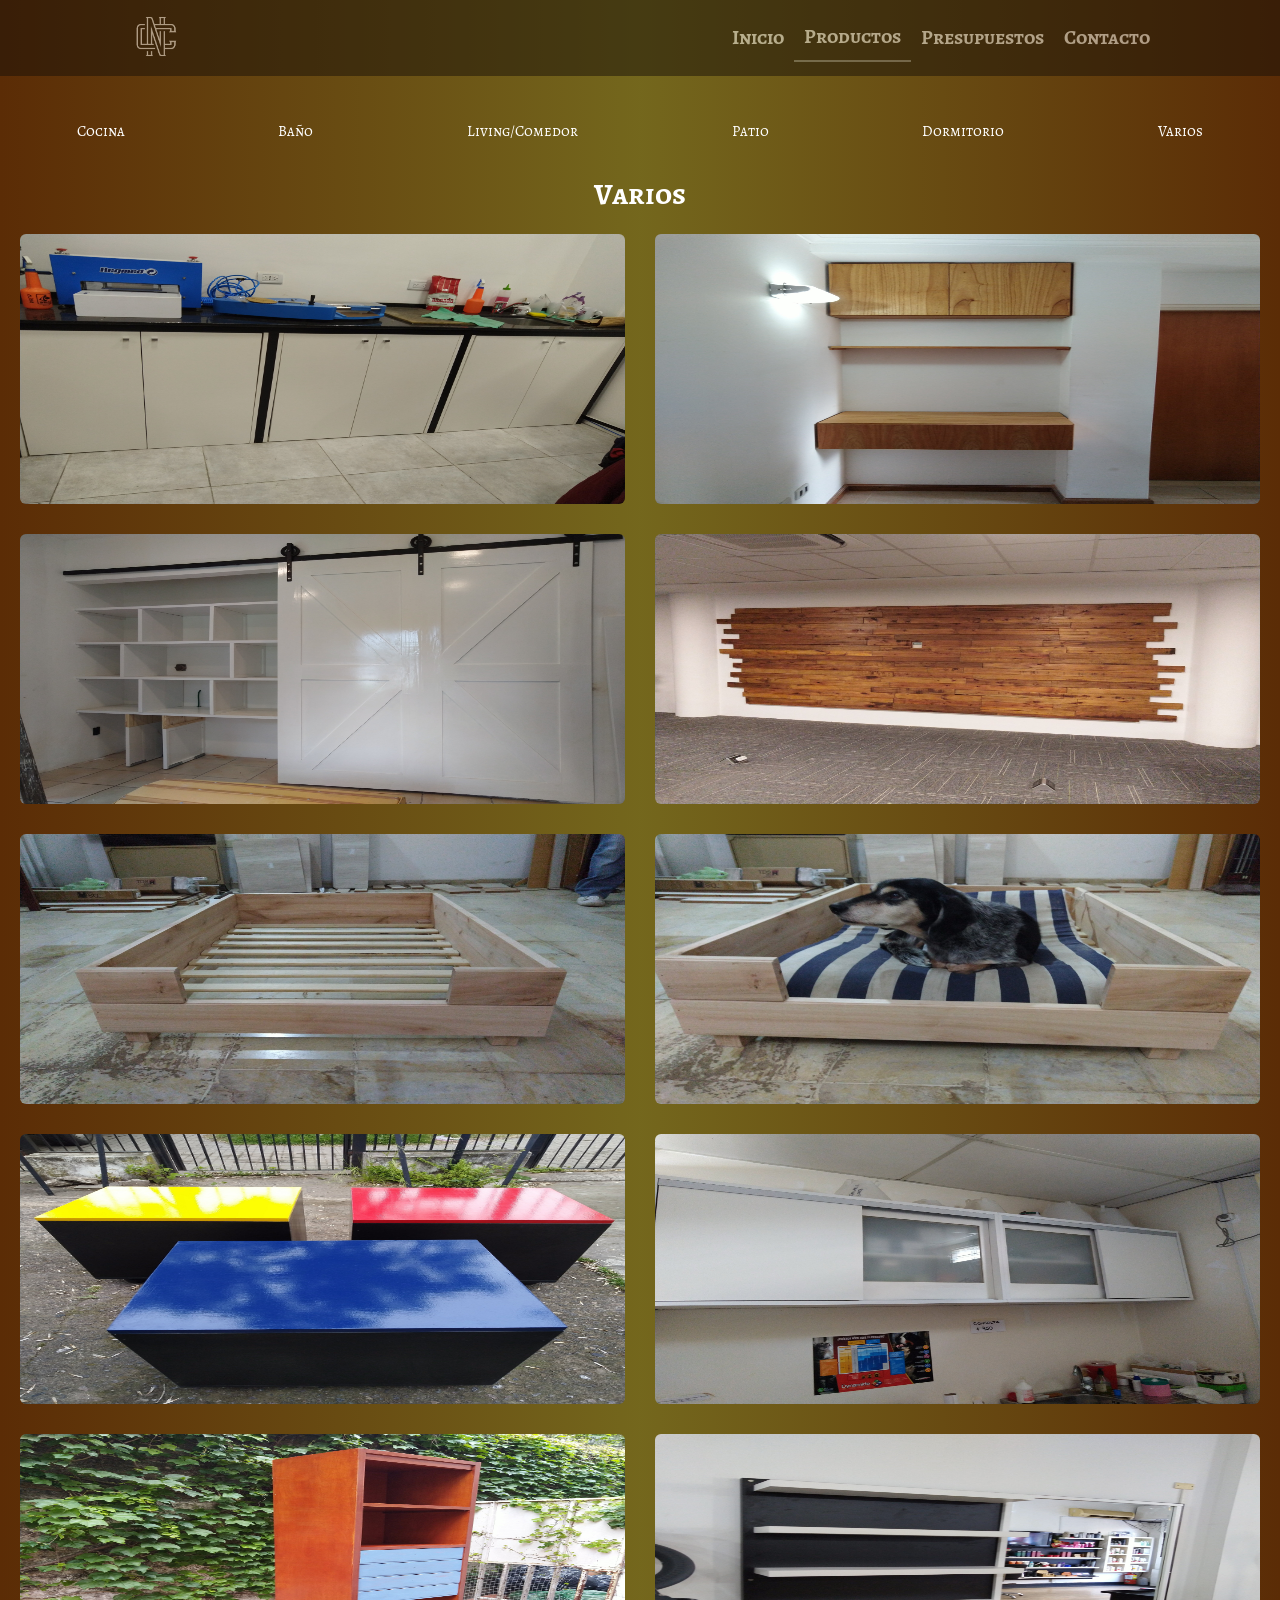
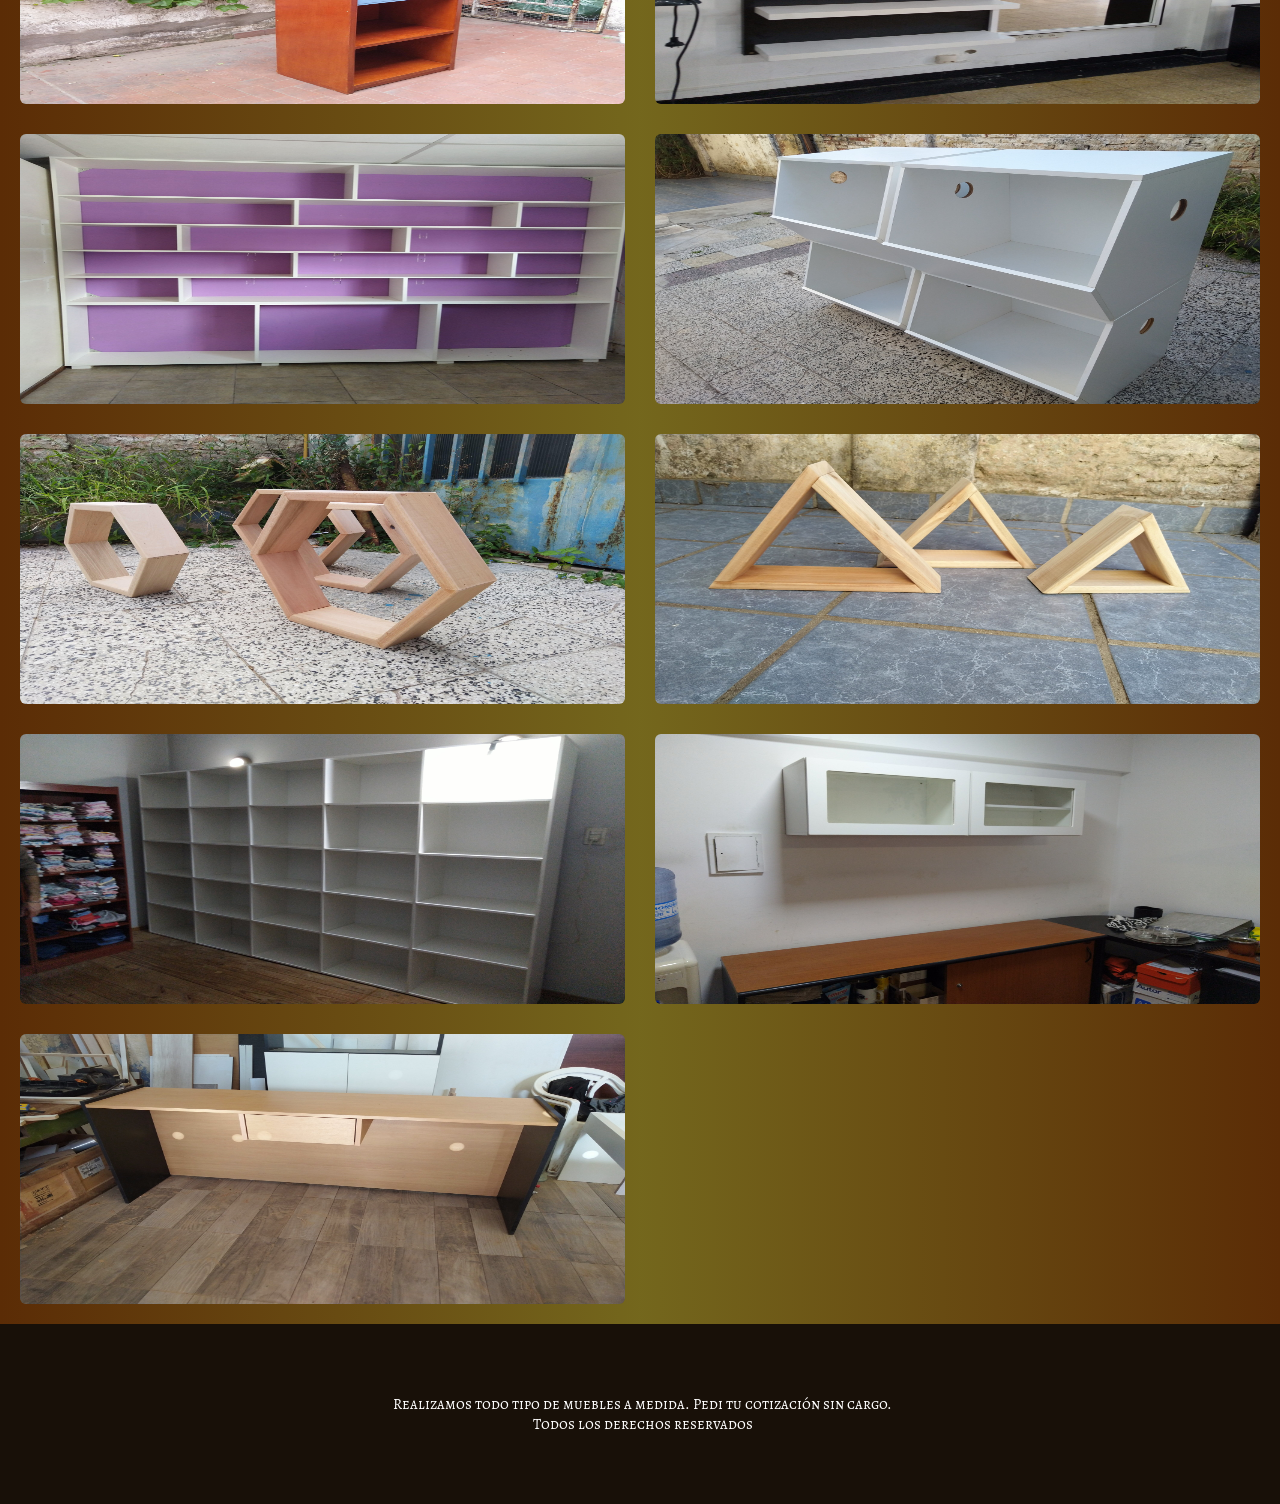
<file: assets/internalpages/varios.html>
<!DOCTYPE html>
<html lang="en">

<head>
    <meta charset="UTF-8">
    <meta http-equiv="X-UA-Compatible" content="IE=edge">
    <meta name="viewport" content="width=device-width, initial-scale=1.0">
    <meta name="description"
        content="CAPELETTI NATALE Carpinteria. Realizamos muebles a medida, adaptandonos a las necesidades de cada cliente. Presupuestos sin cargo.">
    <meta name="keywords"
        content="Muebles, Melamina, Trabajos a medida, Madera, bajomesadas, alacenas, racks tv, mesas, roperos, mesas de luz, camas, mesas ratonas">
    <title>CN Carpinteria - Varios</title>
    <link rel="stylesheet" href="../css/main.css">
</head>

<body>
    <header>
        <nav class="navbar container">
            <picture class="logo">
                <img src="../img/cn-blanco.png" alt="Logo CN Carpinteria">
            </picture>
            <ul class="section">
                <li class="section-item">
                    <a class="section__link" href="../../index.html">Inicio</a>
                </li>
                <li class="section-item">
                    <a class="section__link section__link--active" href="../pages/productos.html">Productos</a>
                </li>
                <li class="section-item">
                    <a class="section__link" href="../pages/presupuestos.html">Presupuestos</a>
                </li>
                <li class="section-item">
                    <a class="section__link" href="../pages/contacto.html">Contacto</a>
                </li>
            </ul>
        </nav>
    </header>
    <main>
        <section class="gallery">

            <!-- LINKS INTERNOS -->

            <ul class="sub__menu">
                <li class="sub__menu--item">
                    <a href="../internalpages/cocina.html" class="sub__menu--link">Cocina</a>
                </li>
                <li class="sub__menu--item">
                    <a href="../internalpages/bano.html" class="sub__menu--link">Baño</a>
                </li>
                <li class="sub__menu--item">
                    <a href="../internalpages/livingcomedor.html" class="sub__menu--link">Living/Comedor</a>
                </li>
                <li class="sub__menu--item">
                    <a href="../internalpages/patio.html" class="sub__menu--link">Patio</a>
                </li>
                <li class="sub__menu--item">
                    <a href="../internalpages/dormitorio.html" class="sub__menu--link">Dormitorio</a>
                </li>
                <li class="sub__menu--item">
                    <a href="../internalpages/varios.html" class="sub__menu--link section__link--active">Varios</a>
                </li>
            </ul>

            <!-- VISTA GALERIA -->

            <h2 class="gallery-title">Varios</h2>
            <div class="gallery__product">
                <a href="../img/varios1.jpg"><img src="../img/varios1.jpg" alt="imagen de muebles varios"
                        class="gallery__img"></a>
                <a href="../img/varios2.jpg"><img src="../img/varios2.jpg" alt="imagen de muebles varios"
                        class="gallery__img"></a>
                <a href="../img/varios3.jpg"><img src="../img/varios3.jpg" alt="imagen de muebles varios"
                        class="gallery__img"></a>
                <a href="../img/var4.jpg"><img src="../img/var4.jpg" alt="imagen de muebles varios"
                        class="gallery__img"></a>
                <a href="../img/var5.jpg"><img src="../img/var5.jpg" alt="imagen de muebles varios"
                        class="gallery__img"></a>
                <a href="../img/var5-1.jpg"><img src="../img/var5-1.jpg" alt="imagen de muebles varios"
                        class="gallery__img"></a>
                <a href="../img/var6.jpg"><img src="../img/var6.jpg" alt="imagen de muebles varios"
                        class="gallery__img"></a>
                <a href="../img/var7.jpg"><img src="../img/var7.jpg" alt="imagen de muebles varios"
                        class="gallery__img"></a>
                <a href="../img/var8.jpg"><img src="../img/var8.jpg" alt="imagen de muebles varios"
                        class="gallery__img"></a>
                <a href="../img/var9.jpg"><img src="../img/var9.jpg" alt="imagen de muebles varios"
                        class="gallery__img"></a>
                <a href="../img/var10.jpg"><img src="../img/var10.jpg" alt="imagen de muebles varios"
                        class="gallery__img"></a>
                <a href="../img/var11.jpg"><img src="../img/var11.jpg" alt="imagen de muebles varios"
                        class="gallery__img"></a>
                <a href="../img/var12.jpg"><img src="../img/var12.jpg" alt="imagen de muebles varios"
                        class="gallery__img"></a>
                <a href="../img/var13.jpg"><img src="../img/var13.jpg" alt="imagen de muebles varios"
                        class="gallery__img"></a>
                <a href="../img/var14.jpg"><img src="../img/var14.jpg" alt="imagen de muebles varios"
                        class="gallery__img"></a>
                <a href="../img/var15.jpg"><img src="../img/var15.jpg" alt="imagen de muebles varios"
                        class="gallery__img"></a>
                <a href="../img/var16.jpg"><img src="../img/var16.jpg" alt="imagen de muebles varios"
                        class="gallery__img"></a>

            </div>

            <!-- FIN VISTA GALERIA -->

        </section>
    </main>
    <footer>
        <p>Realizamos todo tipo de muebles a medida. Pedi tu cotización sin cargo.</p>
        <p>Todos los derechos reservados</p>
    </footer>
</body>

</html>
</file>
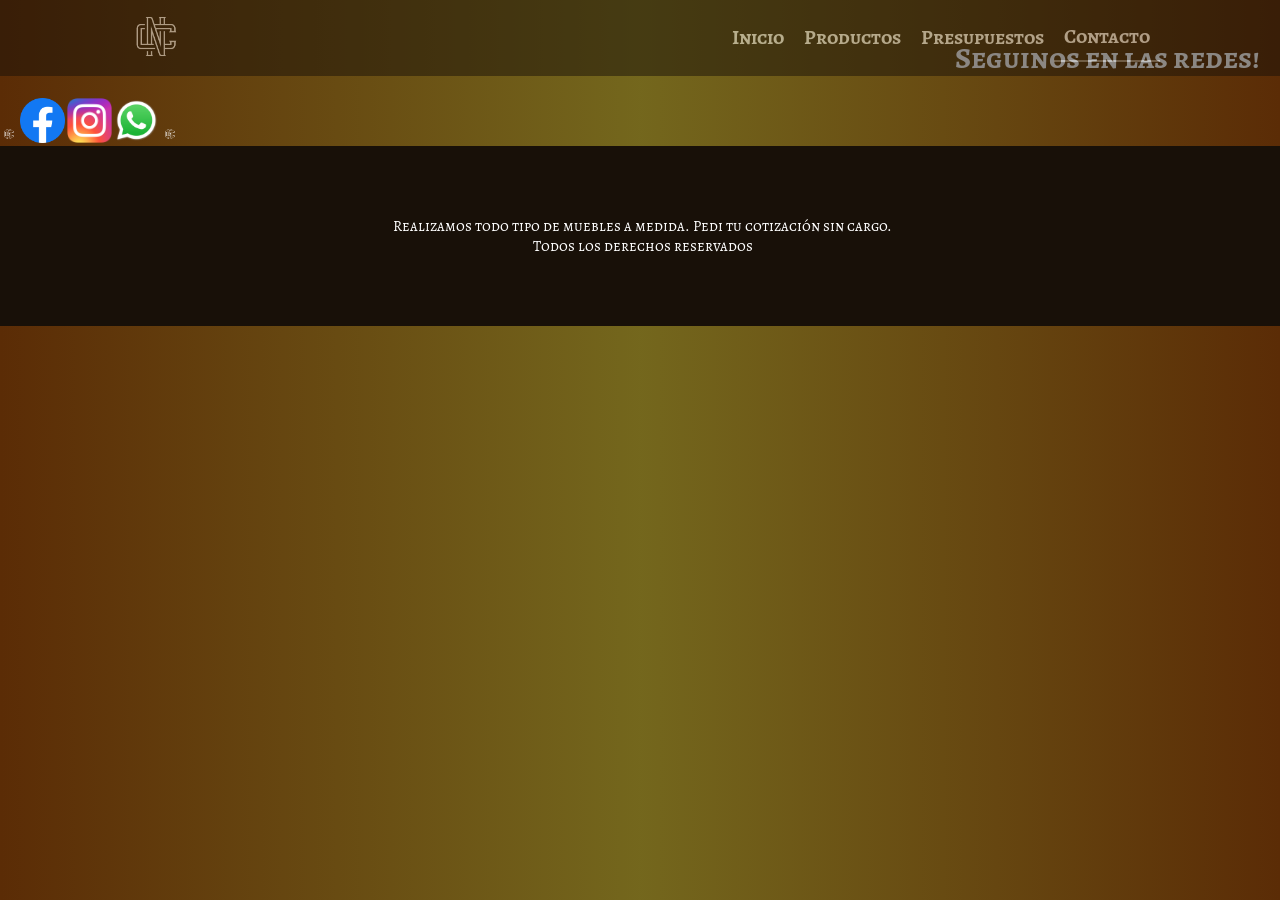
<file: assets/pages/contacto.html>
<!DOCTYPE html>
<html lang="en">

<head>
    <meta charset="UTF-8">
    <meta http-equiv="X-UA-Compatible" content="IE=edge">
    <meta name="viewport" content="width=device-width, initial-scale=1.0">
    <meta name="description"
        content="CAPELETTI NATALE Carpinteria. Realizamos muebles a medida, adaptandonos a las necesidades de cada cliente. Presupuestos sin cargo.">
    <meta name="keywords"
        content="Contacto, Instagram, Facebook, Whatsapp, Muebles, Trabajos a medida, bajomesadas, alacenas, racks tv, mesas, roperos, mesas de luz, camas, mesas ratonas">
    <title>CN Carpinteria - Contacto</title>
    <link rel="stylesheet" href="../css/main.css">
</head>

<body>
    <header>

        <!-- INICIO NAVBAR -->

        <nav class="navbar container">
            <picture class="logo">
                <img src="../img/cn-blanco.png" alt="Logo CN Carpinteria">
            </picture>
            <ul class="section">
                <li class="section-item">
                    <a class="section__link" href="../../index.html">Inicio</a>
                </li>
                <li class="section-item">
                    <a class="section__link" href="./productos.html">Productos</a>

                </li>
                <li class="section-item">
                    <a class="section__link" href="./presupuestos.html">Presupuestos</a>
                </li>
                <li class="section-item">
                    <a class="section__link--active" href="./contacto.html">Contacto</a>
                </li>
            </ul>
        </nav>

        <!-- FIN NAVBAR -->

    </header>

    <!-- DATOS DE CONTACTO -->

    <main class="contact">
        <h1 class="contact-title">Seguinos en las redes!</h1>
        <div class="contact-page">
            <img src="../img/cn-blanco.png" alt="" class="img1 contact-logo">
            <a class="img2" href="https://www.facebook.com/cncarpinteria/" target="_blank"
                rel="noopener noreferrer"><img class="contact__img " src="../img/facelogo.png"></a>
            <a class="img3" href="https://www.instagram.com/cncarpinteria/?hl=es" target="_blank"
                rel="noopener noreferrer"><img class="contact__img " src="../img/instalogo.png"></a>
            <a class="img4" href="https://wa.me/543416878831" target="_blank" rel="noopener noreferrer"><img
                    class="contact__img " src="../img/walogo.png"></a>
            <img src="../img/cn-blanco.png" alt="" class="img5 contact-logo">
        </div>
    </main>

    <!-- FIN DATOS DE CONTACTO -->

    <footer>
        <p>Realizamos todo tipo de muebles a medida. Pedi tu cotización sin cargo.</p>
        <p>Todos los derechos reservados</p>
    </footer>
</body>

</html>
</file>
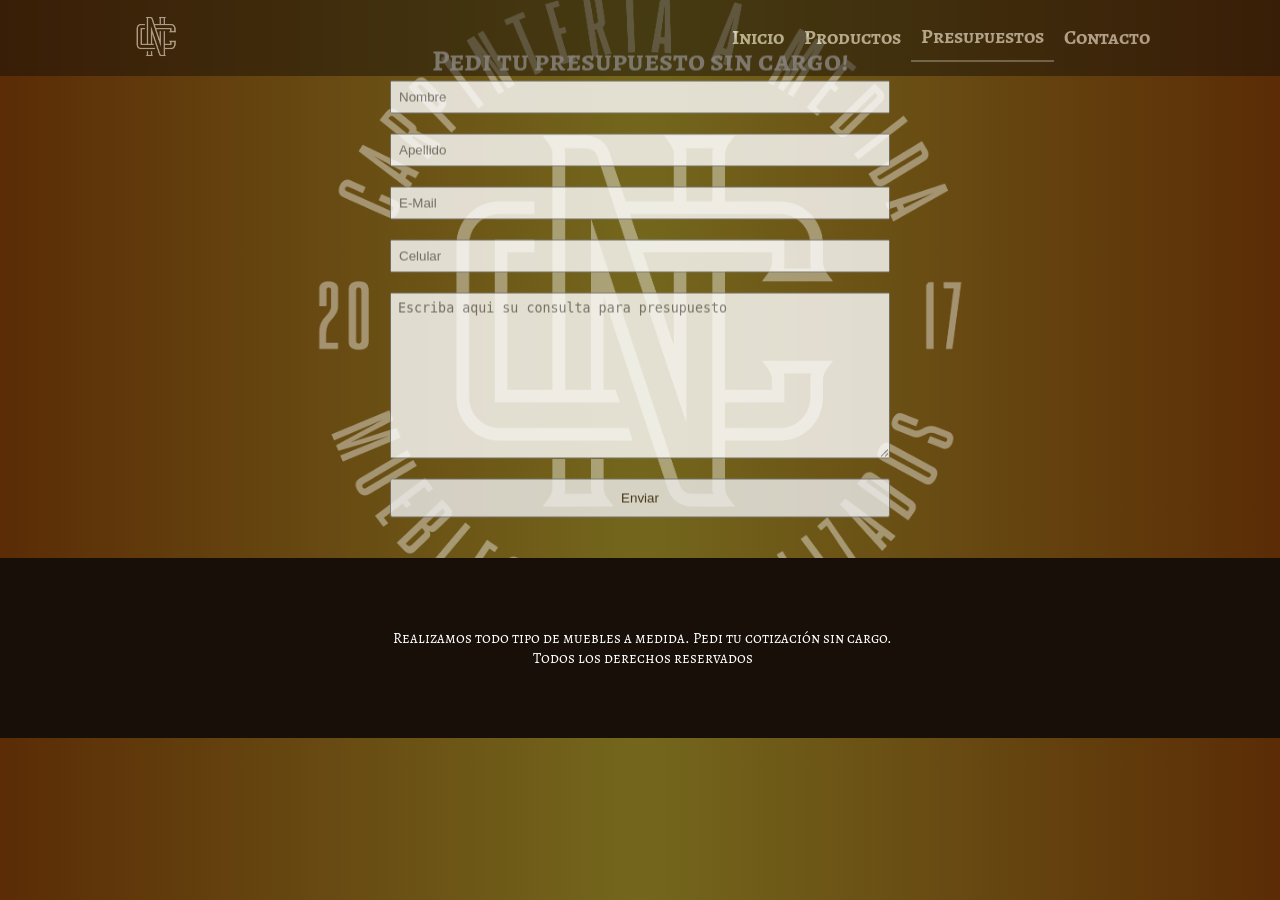
<file: assets/pages/presupuestos.html>
<!DOCTYPE html>
<html lang="en">

<head>
    <meta charset="UTF-8">
    <meta http-equiv="X-UA-Compatible" content="IE=edge">
    <meta name="viewport" content="width=device-width, initial-scale=1.0">
    <meta name="description"
        content="CAPELETTI NATALE Carpinteria. Realizamos muebles a medida, adaptandonos a las necesidades de cada cliente. Presupuestos sin cargo.">
    <meta name="keywords"
        content="Muebles, Melamina, Trabajos a medida, Presupuestos sin cargo, bajomesadas, alacenas, racks tv, mesas, roperos, mesas de luz, camas, mesas ratonas">
    <title>CN Carpinteria - Presupuesto</title>
    <link rel="stylesheet" href="../css/main.css">
</head>

<body>
    <header>

        <!-- INICIO NAVBAR -->

        <nav class="navbar container">
            <picture class="logo">
                <img src="../img/cn-blanco.png" alt="Logo CN Carpinteria">
            </picture>
            <ul class="section">
                <li class="section-item">
                    <a class="section__link" href="../../index.html">Inicio</a>
                </li>
                <li class="section-item">
                    <a class="section__link" href="./productos.html">Productos</a>

                </li>
                <li class="section-item">
                    <a class="section__link--active" href="./presupuestos.html">Presupuestos</a>
                </li>
                <li class="section-item">
                    <a class="section__link" href="./contacto.html">Contacto</a>
                </li>
            </ul>
        </nav>

        <!-- FIN NAVBAR -->

    </header>

    <!-- PLANILLA PRESUPUESTO -->

    <main class="main-presu">
        <picture class="bg-inicio">
            <img class="bg__img" src="../img/Completo-blanco.png" alt="Fondo CN Carpinteria">
        </picture>

        <form class="presu-form" name="contact" method="POST" netlify>
            <h2>Pedi tu presupuesto sin cargo!</h2>
            <input type="text" name="Nombre" id="" placeholder="Nombre">
            <input type="text" name="Apellido" id="" placeholder="Apellido">
            <input type="email" name="Email" id="" placeholder="E-Mail">
            <input type="tel" name="tel" id="" placeholder="Celular">
            <textarea name="mensaje" id="" cols="30" rows="10"
                placeholder="Escriba aqui su consulta para presupuesto"></textarea>
            <button type="submit" value="Enviar" id="presu-btn">Enviar</button>
        </form>
    </main>

    <!-- FIN PLANILLA PRESUPUESTO -->

    <footer>
        <p>Realizamos todo tipo de muebles a medida. Pedi tu cotización sin cargo.</p>
        <p>Todos los derechos reservados</p>
    </footer>
</body>

</html>
</file>
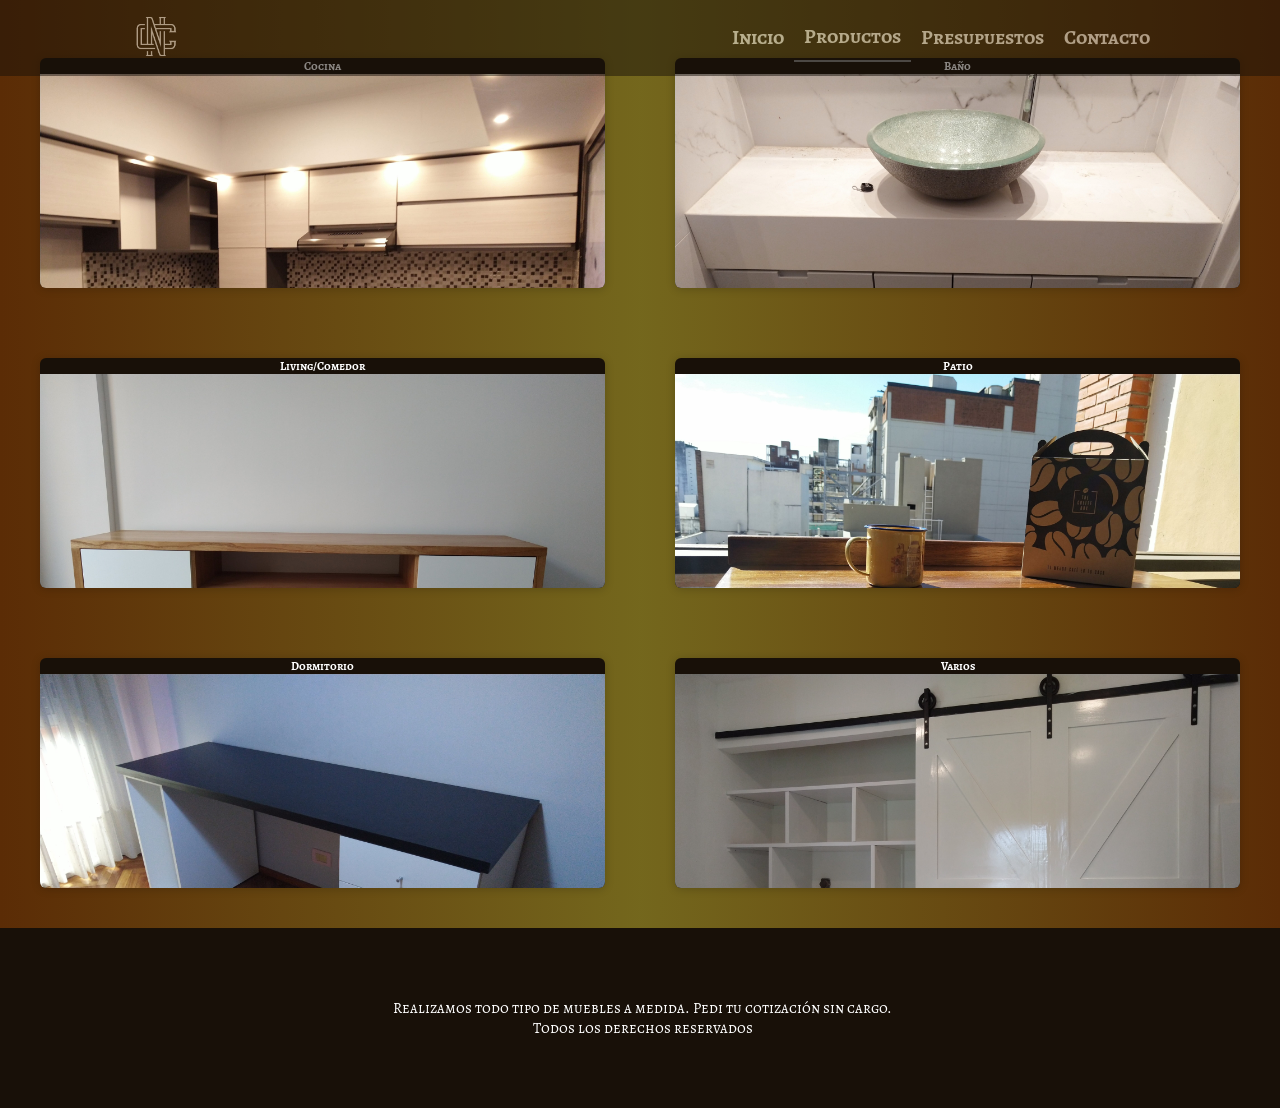
<file: assets/pages/productos.html>
<!DOCTYPE html>
<html lang="en">

<head>
    <meta charset="UTF-8" />
    <meta http-equiv="X-UA-Compatible" content="IE=edge" />
    <meta name="viewport" content="width=device-width, initial-scale=1.0" />
    <meta name="description"
        content="CAPELETTI NATALE Carpinteria. Realizamos muebles a medida, adaptandonos a las necesidades de cada cliente. Presupuestos sin cargo." />
    <meta name="keywords"
        content="Muebles, Melamina, Trabajos a medida, Madera, bajomesadas, alacenas, racks tv, mesas, roperos, mesas de luz, camas, mesas ratonas" />
    <title>CN Carpinteria - Productos</title>
    <link rel="stylesheet" href="../css/main.css" />
</head>

<body>
    <header>

        <!-- INICIO NAVBAR -->

        <nav class="navbar container">
            <picture class="logo">
                <img src="../img/cn-blanco.png" alt="Logo CN Carpinteria" />
            </picture>
            <ul class="section">
                <li class="section-item">
                    <a class="section__link" href="../../index.html">Inicio</a>
                </li>
                <li class="section-item">
                    <a class="section__link--active" href="./productos.html">Productos</a>
                </li>
                <li class="section-item">
                    <a class="section__link" href="./presupuestos.html">Presupuestos</a>
                </li>
                <li class="section-item">
                    <a class="section__link" href="./contacto.html">Contacto</a>
                </li>
            </ul>
        </nav>

        <!-- FIN NAVBAR -->

    </header>
    <main>
        <!--         <section class="gallery grid">
            <ul class="sub__menu">
                <li class="sub__menu--item">
                    <a href="../internalpages/cocina.html" class="sub__menu--link">Cocina</a>
                </li>
                <li class="sub__menu--item">
                    <a href="../internalpages/bano.html" class="sub__menu--link">Baño</a>
                </li>
                <li class="sub__menu--item">
                    <a href="../internalpages/livingcomedor.html" class="sub__menu--link">Living/Comedor</a>
                </li>
                <li class="sub__menu--item">
                    <a href="../internalpages/patio.html" class="sub__menu--link">Patio</a>
                </li>
                <li class="sub__menu--item">
                    <a href="../internalpages/dormitorio.html" class="sub__menu--link">Dormitorio</a>
                </li>
                <li class="sub__menu--item">
                    <a href="../internalpages/" class="sub__menu--link">Varios</a>
                </li>
            </ul>
        </section> -->

        <!-- VISTA PREVIA GALERIA -->

        <div class="gallery__product ">

            <div class="card">
                <a href="../internalpages/cocina.html" class="">
                    <div class="content">
                        <h3 class="">
                            Cocina
                        </h3>
                    </div>
                    <figure>
                        <img class="" src="../img/cocina3.jpg" alt="imagen de una un mueble de cocina" />
                    </figure>
                </a>
            </div>

            <div class="card">
                <a href="../internalpages/bano.html" class="">
                    <div class="content">
                        <h3 class="">
                            Baño
                        </h3>
                    </div>
                    <figure>
                        <img class="" src="../img/bano1.jpg" alt="imagen de un mueble de baño" />
                    </figure>
                </a>
            </div>

            <div class="card">
                <a href="../internalpages/livingcomedor.html" class="">
                    <div class="content">
                        <h3 class="">
                            Living/Comedor
                        </h3>
                    </div>
                    <figure>
                        <img class="" src="../img/lc3.jpg" alt="imagen de un mueble de living o comedor" />
                    </figure>
                </a>
            </div>

            <div class="card">
                <a href="../internalpages/patio.html" class="">
                    <div class="content">
                        <h3 class="">
                            Patio
                        </h3>
                    </div>
                    <figure>
                        <img class="" src="../img/patio2.jpg" alt="imagen de mueble en patio" />
                    </figure>
                </a>
            </div>

            <div class="card">
                <a href="../internalpages/dormitorio.html" class="">
                    <div class="content">
                        <h3 class="">
                            Dormitorio
                        </h3>
                    </div>
                    <figure>
                        <img class="" src="../img/hab1.jpg" alt="imagen de un mueble de dormitorio" />
                    </figure>
                </a>
            </div>

            <div class="card">
                <a href="../internalpages/" class="">
                    <div class="content">
                        <h3 class="">
                            Varios
                        </h3>
                    </div>
                    <figure>
                        <img class="" src="../img/varios3.jpg" alt="imagen de muebles varios" />
                    </figure>
                </a>
            </div>


    </main>

    <!-- FIN VISTA PREVIA GALERIA -->

    <footer>
        <p>
            Realizamos todo tipo de muebles a medida. Pedi tu cotización sin cargo.
        </p>
        <p>Todos los derechos reservados</p>
    </footer>
</body>

</html>
</file>
<file: assets/css/main.css>
/* VARIABLES */
/*Variables*/
@import url("https://fonts.googleapis.com/css2?family=Alegreya+SC:wght@400;900&family=Allerta+Stencil&family=Alumni+Sans+Inline+One&family=Holtwood+One+SC&family=Monoton&family=Montserrat:wght@300&family=Raleway:wght@300&family=Rubik+Mono+One&family=Rubik+Moonrocks&family=Rye&family=Ultra&display=swap");
.fs Title {
  font-size: 15em; }

.fs Xlarge {
  font-size: 5em; }

.fs Large {
  font-size: 3em; }

.fs Medium {
  font-size: 1.5em; }

.fs Small {
  font-size: 1em; }

/* GLOBALES */
/* Helpers */
.container {
  max-width: 1080px;
  margin: 0 auto; }

.grid {
  display: grid; }

img {
  width: 100%; }

/* .section-active {
    
} */
/*Imports*/
/* Normalize */
*,
*::after,
*::before {
  margin: 0;
  padding: 0;
  box-sizing: border-box; }

/* Global */
html {
  scroll-behavior: smooth;
  font-size: 62.5%;
  color: white;
  font-family: "Alegreya SC", serif; }

body {
  grid-template-rows: auto 1fr auto;
  min-height: 100vh;
  /* background-color: $principal; */
  background: #403126;
  /* background: linear-gradient(90deg, rgba(91,44,6,1) 0%, rgba(68,33,9,0.989233193277311) 50%, rgba(91,44,6,1) 100%);  */
  background: linear-gradient(90deg, #5b2c06 0%, rgba(114, 101, 26, 0.989) 50%, #5b2c06 100%); }

ul {
  list-style-type: none; }

a {
  text-decoration: none;
  display: inline-block;
  color: white; }

h2 {
  /* margin-bottom: 20px; */
  font-size: 3em;
  color: white;
  text-align: center;
  padding-top: 2rem; }

h4 {
  color: white;
  text-align: center;
  /* margin-top: 20rem; */
  font-size: 1.5em;
  margin-top: 10rem;
  /*     display: flex;
    flex-direction: column;
    justify-content: left; */
  display: flex;
  flex-direction: row;
  justify-content: space-between;
  align-items: left;
  gap: 0;
  transform: translate(-500px, 112px);
  flex-wrap: wrap;
  height: 50px;
  width: 100px;
  flex-wrap: wrap; }

/* PARTIALS */
/*navbar y Header*/
header {
  background-color: #181008;
  opacity: 0.5;
  position: fixed;
  width: 100%;
  z-index: 1; }
  header .navbar {
    display: flex;
    flex-direction: row;
    justify-content: space-between;
    align-items: center;
    gap: 0;
    min-height: 5vh;
    padding: 0 2rem;
    overflow: hidden; }
  header .logo {
    flex-basis: 7%; }
  header .section {
    display: flex;
    flex-direction: row;
    justify-content: space-between;
    align-items: center;
    gap: 0;
    flex-basis: 30%; }
    header .section-item {
      font-size: 2em;
      font-weight: bold; }
      header .section-item .sub__menu {
        display: none;
        position: absolute; }
        header .section-item .sub__menu--link {
          padding: 1rem;
          color: white;
          transition: all .4s ease-in-out; }
          header .section-item .sub__menu--link:hover {
            background-color: white;
            box-shadow: 0 0 10px white;
            color: #3d2b13; }
      header .section-item:hover .sub__menu {
        display: block;
        z-index: 1; }
    header .section__link, header .section__link--active {
      padding: 1rem;
      font-size: 1em;
      transition: all .4s ease-in-out; }
      header .section__link--active {
        border-bottom: 2px solid grey; }
      header .section__link:hover, header .section__link--active:hover {
        background-color: white;
        box-shadow: 0 0 10px white;
        color: #3d2b13; }

/* FOOTER */
footer {
  display: flex;
  flex-direction: column;
  justify-content: center;
  align-items: center;
  gap: 0;
  height: 20vh;
  background-color: #181008; }
  footer p {
    text-align: center;
    font-size: 1.5em;
    text-indent: 5px; }

.footer__title {
  display: flex;
  flex-direction: row;
  justify-content: center;
  align-items: center;
  gap: 0; }

/* VIEWS */
/* Inicio */
main {
  /*   background-color: $backcolor2; */
  padding-top: 2vh; }

.uspage {
  display: flex;
  flex-direction: column;
  justify-content: space-between;
  align-items: center;
  gap: 0;
  /*  position: relative; */
  /* overflow: hidden; */ }

/*     width: 100%;
    text-align: center;

}

.bg-inicio {
    flex-basis: 80%;
}
 */
.bg__img {
  width: 100vh;
  height: 100vh;
  opacity: 0.4;
  transform: translateY(-152px); }

.homecn {
  color: white;
  width: 100%;
  align-items: center;
  justify-content: center; }
  .homecn h1 {
    display: flex;
    text-align: center;
    font-size: 15em;
    top: 29rem;
    position: absolute;
    /*         top: 50%;
        left: 50%;
        transform: translate(-50%, -150%); */
    color: white;
    animation-name: efectocn;
    animation-iteration-count: 5;
    animation-timing-function: ease-in-out;
    animation-duration: 2s;
    animation-delay: 2s;
    font-family: "Allerta Stencil", sans-serif;
    font-weight: lighter;
    /* margin: auto; */
    margin-left: 52px; }

@keyframes efectocn {
  0% {
    opacity: 0; }
  10% {
    opacity: 0.2; }
  20% {
    opacity: 0.4; }
  30% {
    opacity: 0.6; }
  40% {
    opacity: 0.8; }
  50% {
    opacity: 1; }
  60% {
    opacity: 0.8; }
  70% {
    opacity: 0.6; }
  80% {
    opacity: 0.4; }
  90% {
    opacity: 0.2; }
  100% {
    opacity: 0; } }

/* Productos */
.gallery__product {
  display: grid;
  grid-template-columns: repeat(2, 1fr);
  grid-template-rows: repeat(, 40vh);
  grid-gap: 8px;
  grid-auto-rows: 30vh;
  padding: 20px;
  gap: 30px;
  width: 100%; }

.gallery__intproduct {
  display: grid;
  grid-template-columns: repeat(3, 1fr);
  grid-template-rows: repeat(, 40vh);
  grid-gap: 8px;
  grid-auto-rows: 30vh;
  padding: 20px;
  gap: 30px;
  width: 100%; }

.gallery__img {
  width: 100%;
  height: 100%;
  /* object-fit: cover; */
  border-radius: 6px;
  transition: all 300ms; }
  .gallery__img:hover {
    transform: scale(1.1); }

.gallery-title {
  justify-self: center;
  font-size: 3em;
  text-align: center; }

.gallery .sub__menu {
  display: flex;
  flex-direction: row;
  justify-content: space-around;
  align-items: center;
  gap: 0;
  width: 100vw;
  margin-bottom: 10px;
  padding-top: 10em; }
  .gallery .sub__menu--item {
    justify-items: center;
    font-size: 1.5em; }
  .gallery .sub__menu--link {
    transition: all 500ms;
    padding: 0.3rem; }
    .gallery .sub__menu--link:hover {
      transform: scale(1.5);
      background-color: white;
      box-shadow: 0 0 10px white;
      color: #3d2b13; }

.card {
  width: auto;
  margin: 20px;
  border-radius: 6px;
  overflow: hidden;
  background: #181008;
  box-shadow: 0px 1px 10px rgba(0, 0, 0, 0.2);
  transition: all 400ms ease; }
  .card:hover {
    box-shadow: 5px 5px 20px rgba(0, 0, 0, 0.4);
    transform: translateY(-3%); }
  .card .imgprod {
    height: 100%;
    width: 100%; }
  .card .content {
    text-align: center; }
    .card .content h3 {
      color: white; }

/*Presupuesto*/
.main-presu {
  height: 62vh;
  align-items: center;
  position: relative;
  overflow: hidden;
  width: 100%;
  text-align: center;
  display: flex;
  flex-direction: column;
  justify-content: space-between;
  align-items: center;
  gap: 0; }

.presu-form {
  display: flex;
  flex-direction: column;
  justify-content: space-between;
  align-items: center;
  gap: 5;
  width: 500px;
  margin: auto;
  top: 0;
  position: absolute;
  top: 50%;
  left: 50%;
  transform: translate(-50%, -50%);
  color: white;
  color: #3d2b13;
  align-items: center;
  opacity: 0.8; }

input {
  width: 100%;
  margin-bottom: 20px;
  padding: 7px; }

textarea {
  width: 100%;
  margin-bottom: 20px;
  padding: 7px; }

button {
  width: 100%;
  margin-bottom: 20px;
  padding: 7px; }

#presu-btn {
  padding: 1rem;
  color: #3d2b13;
  transition: all .4s ease-in-out; }
  #presu-btn:hover {
    background-color: #3d2b13;
    box-shadow: 0 0 10px #3d2b13;
    color: white; }

/* Contact */
.contact {
  /*     &-page {
        @include grid(5, 1fr, 3, 1fr, 20px);
        align-items: center;
        justify-content: center;
        height: 80%;
        width: 100%;
        grid-template-areas:
            "a b b b e"
            "a c c c e"
            "a d d d e"
        ;

    } */ }
  .contact-title {
    text-align: end;
    padding: 20px;
    font-size: 3em; }
  .contact__page {
    display: flex;
    flex-direction: row;
    justify-content: space-around;
    align-items: center;
    gap: 0; }
  .contact__img {
    max-width: 5vh;
    transition: all 300ms;
    justify-content: space-between;
    align-items: flex-end; }
    .contact__img:hover {
      transform: scale(1.1); }
  .contact-logo {
    width: 2vh; }

/* 
.img1 {
    grid-area: a;
    justify-self: center;
}

.img2 {
    grid-area: b;
    justify-self: center;
}

.img3 {
    grid-area: c;
    justify-self: center;
}

.img4 {
    grid-area: d;
    justify-self: center;
}

.img5 {
    grid-area: e;
    justify-self: center;
} */
/* MEDIA QUERYS */
/* Media Querys */
@media (max-width: 900px) {
  body {
    max-width: 100vw; }
  .bg__img {
    width: 100vw;
    height: 50vh;
    opacity: 0.3;
    display: block;
    transform: translate(0, 30%); }
  .navbar {
    max-width: 100vw; }
  .homecn h1 {
    font-size: 7em;
    top: 0;
    position: absolute;
    top: 50%;
    left: 50%;
    transform: translate(-50%, -50%);
    color: white;
    animation-name: efectocn;
    animation-iteration-count: 5;
    animation-timing-function: ease-in-out;
    animation-duration: 2s;
    animation-delay: 2s;
    font-family: "Allerta Stencil", sans-serif;
    font-weight: lighter; }
  .section-item {
    font-size: 2em;
    font-weight: bold; }
  .contact-page {
    max-width: 100%; }
  .contact__img {
    max-width: 10vh; }
  .contact-logo {
    width: 15vh; }
  .presu-form {
    max-width: 80%; }
  footer p {
    text-align: center;
    font-size: 1.5em; } }

@media (max-width: 768px) {
  body {
    max-width: 100vw; }
  .navbar {
    max-width: 100vw; }
  .gallery__product {
    grid-template-columns: repeat(3, 1fr); }
  .sub__menu--item {
    font-size: 1em; }
  .homecn h1 {
    font-size: 7em;
    top: 0;
    position: absolute;
    top: 50%;
    left: 50%;
    transform: translate(-50%, -50%);
    color: white;
    animation-name: efectocn;
    animation-iteration-count: 5;
    animation-timing-function: ease-in-out;
    animation-duration: 2s;
    animation-delay: 2s;
    font-family: "Allerta Stencil", sans-serif;
    font-weight: lighter; }
  .section-item {
    font-size: 1.2em;
    font-weight: bold; }
  .contact-page {
    max-width: 100%; }
  .contact__img {
    max-width: 10vh; }
  .contact-logo {
    width: 15vh; }
  .presu-form {
    max-width: 80%; }
  footer p {
    text-align: center;
    font-size: 1.5em; } }

@media (max-width: 480px) {
  body {
    max-width: 100vw; }
  .navbar {
    max-width: 100vw; }
  .bg__img {
    width: 100vw;
    height: 50vh;
    opacity: 0.3;
    display: block;
    transform: translate(0, 30%); }
  .homecn h1 {
    font-size: 4em;
    top: 0;
    position: absolute;
    top: 50%;
    left: 50%;
    transform: translate(-50%, -50%);
    color: white;
    animation-name: efectocn;
    animation-iteration-count: 5;
    animation-timing-function: ease-in-out;
    animation-duration: 2s;
    animation-delay: 2s;
    font-family: "Allerta Stencil", sans-serif;
    font-weight: lighter; }
  .section {
    max-width: 100%; }
    .section-item {
      font-size: 1.2em; }
  .gallery__product {
    grid-template-columns: repeat(1, 1fr); }
  .sub__menu--item {
    font-size: 1em; }
  .contact {
    width: 100%; }
    .contact-page {
      max-width: 100%; }
    .contact__img {
      max-width: 10vh; }
    .contact-logo {
      width: 15vh; }
  footer p {
    text-align: center;
    font-size: 1em; } }

@media only screen and (min-width: 320px) and (max-width: 768px) {
  .gallery__product {
    flex-wrap: wrap; }
  .card {
    margin: 15px; } }
</file>
